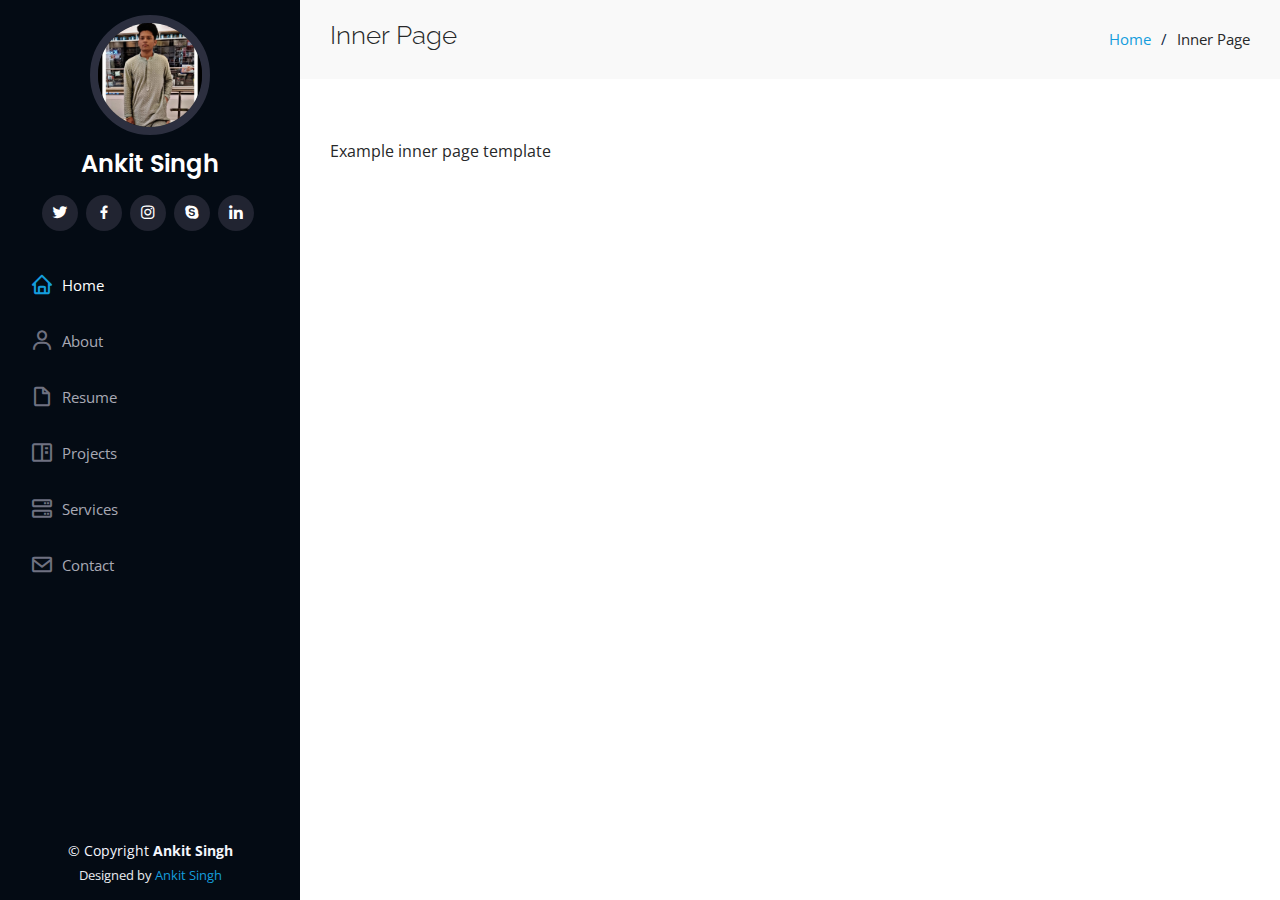
<file: inner-page.html>
<!DOCTYPE html>
<html lang="en">

<head>
  <meta charset="utf-8">
  <meta content="width=device-width, initial-scale=1.0" name="viewport">

  <title>Ankit Singh</title>
  <meta content="" name="description">
  <meta content="" name="keywords">

  <!-- Favicons -->
  <link href="assets/img/my-webs-icon.png" rel="icon">
  <link href="assets/img/my-webs-icon.png" rel="apple-touch-icon">

  <!-- Google Fonts -->
  <link href="https://fonts.googleapis.com/css?family=Open+Sans:300,300i,400,400i,600,600i,700,700i|Raleway:300,300i,400,400i,500,500i,600,600i,700,700i|Poppins:300,300i,400,400i,500,500i,600,600i,700,700i" rel="stylesheet">

  <!-- Vendor CSS Files -->
  <link href="assets/vendor/aos/aos.css" rel="stylesheet">
  <link href="assets/vendor/bootstrap/css/bootstrap.min.css" rel="stylesheet">
  <link href="assets/vendor/bootstrap-icons/bootstrap-icons.css" rel="stylesheet">
  <link href="assets/vendor/boxicons/css/boxicons.min.css" rel="stylesheet">
  <link href="assets/vendor/glightbox/css/glightbox.min.css" rel="stylesheet">
  <link href="assets/vendor/swiper/swiper-bundle.min.css" rel="stylesheet">

  <!-- Template Main CSS File -->
  <link href="assets/css/style.css" rel="stylesheet">

  
</head>

<body>

  <!-- ======= Mobile nav toggle button ======= -->
  <i class="bi bi-list mobile-nav-toggle d-xl-none"></i>

  <!-- ======= Header ======= -->
  <header id="header">
    <div class="d-flex flex-column">

      <div class="profile">
        <img src="assets/img/ankitimage.jpg" alt="" class="img-fluid rounded-circle">
        <h1 class="text-light"><a href="index.html">Ankit Singh</a></h1>
        <div class="social-links mt-3 text-center">
          <a href="http://twitter.com/AnkitSingh11733" class="twitter"><i class="bx bxl-twitter"></i></a>
          <a href="#" class="facebook"><i class="bx bxl-facebook"></i></a>
          <a href="http://instagram.com/coding_how_to" class="instagram"><i class="bx bxl-instagram"></i></a>
          <a href="https://github.com/the-ankitsingh" class="google-plus"><i class="bx bxl-skype"></i></a>
          <a href="https://www.linkedin.com/in/ankit-singh-5b9ba02ba/" class="linkedin"><i class="bx bxl-linkedin"></i></a>
        </div>
      </div>

      <nav id="navbar" class="nav-menu navbar">
        <ul>
          <li><a href="index.html" class="nav-link scrollto active"><i class="bx bx-home"></i> <span>Home</span></a></li>
          <li><a href="index.html" class="nav-link scrollto"><i class="bx bx-user"></i> <span>About</span></a></li>
          <li><a href="index.html" class="nav-link scrollto"><i class="bx bx-file-blank"></i> <span>Resume</span></a></li>
          <li><a href="index.html" class="nav-link scrollto"><i class="bx bx-book-content"></i> <span>Projects</span></a></li>
          <li><a href="index.html" class="nav-link scrollto"><i class="bx bx-server"></i> <span>Services</span></a></li>
          <li><a href="index.html" class="nav-link scrollto"><i class="bx bx-envelope"></i> <span>Contact</span></a></li>
        </ul>
      </nav><!-- .nav-menu -->
    </div>
  </header><!-- End Header -->

  <main id="main">

    <!-- ======= Breadcrumbs ======= -->
    <section class="breadcrumbs">
      <div class="container">

        <div class="d-flex justify-content-between align-items-center">
          <h2>Inner Page</h2>
          <ol>
            <li><a href="index.html">Home</a></li>
            <li>Inner Page</li>
          </ol>
        </div>

      </div>
    </section><!-- End Breadcrumbs -->

    <section class="inner-page">
      <div class="container">
        <p>
          Example inner page template
        </p>
      </div>
    </section>

  </main><!-- End #main -->

  <!-- ======= Footer ======= -->
  <footer id="footer">
    <div class="container">
      <div class="copyright">
        &copy; Copyright <strong><span>Ankit Singh</span></strong>
      </div>
      <div class="credits">
       
        Designed by <a href="https://bootstrapmade.com/">Ankit Singh</a>
      </div>
    </div>
  </footer><!-- End  Footer -->

  <a href="#" class="back-to-top d-flex align-items-center justify-content-center"><i class="bi bi-arrow-up-short"></i></a>

  <!-- Vendor JS Files -->
  <script src="assets/vendor/purecounter/purecounter_vanilla.js"></script>
  <script src="assets/vendor/aos/aos.js"></script>
  <script src="assets/vendor/bootstrap/js/bootstrap.bundle.min.js"></script>
  <script src="assets/vendor/glightbox/js/glightbox.min.js"></script>
  <script src="assets/vendor/isotope-layout/isotope.pkgd.min.js"></script>
  <script src="assets/vendor/swiper/swiper-bundle.min.js"></script>
  <script src="assets/vendor/typed.js/typed.umd.js"></script>
  <script src="assets/vendor/waypoints/noframework.waypoints.js"></script>
  <script src="assets/vendor/php-email-form/validate.js"></script>

  <!-- Template Main JS File -->
  <script src="assets/js/main.js"></script>

</body>

</html>
</file>
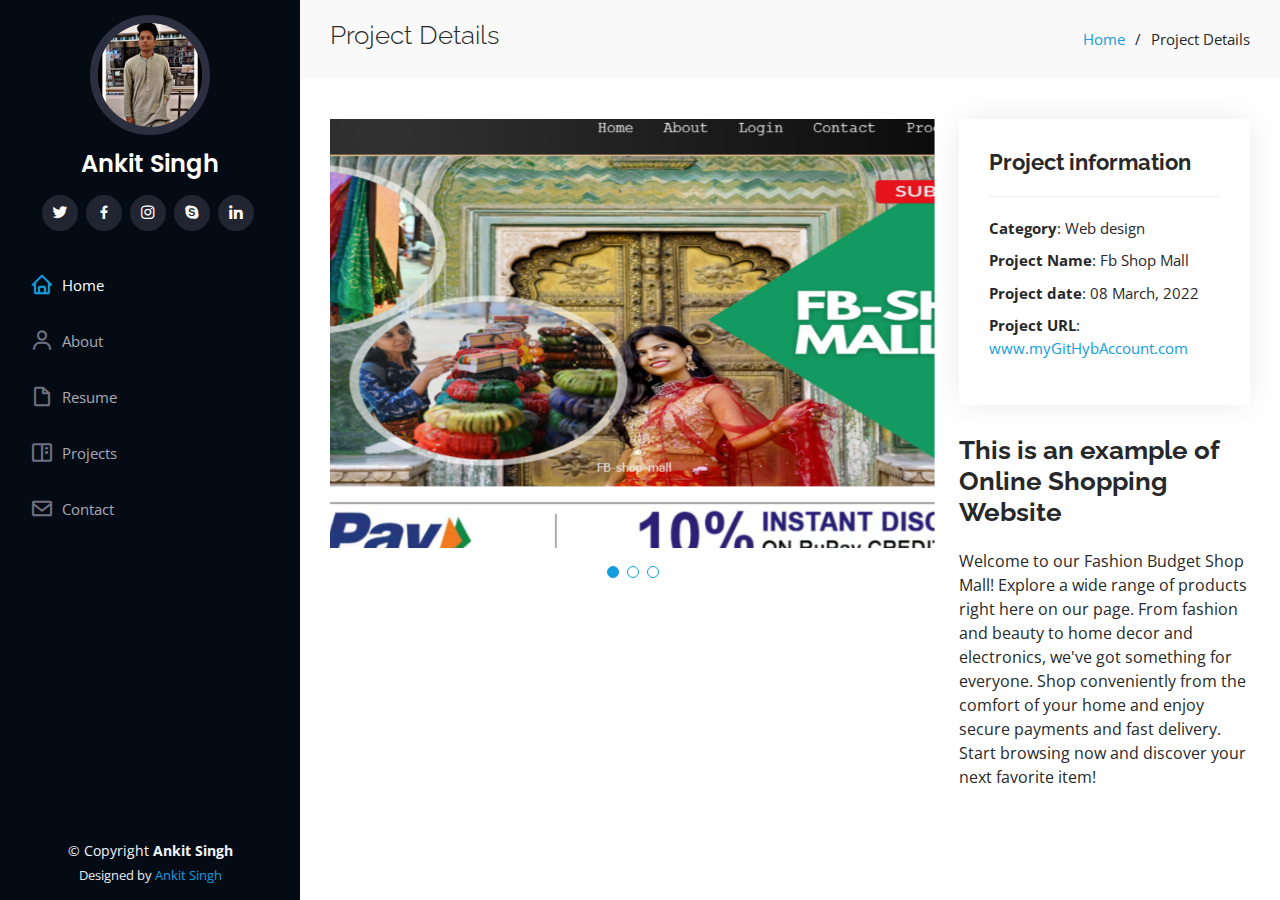
<file: portfolio-details.html>
<!DOCTYPE html>
<html lang="en">

<head>
  <meta charset="utf-8">
  <meta content="width=device-width, initial-scale=1.0" name="viewport">

  <title>Ankit Singh</title>
  <meta content="" name="description">
  <meta content="" name="keywords">

  <!-- Favicons -->
  <link href="assets/img/my-webs-icon.png" rel="icon">
  <link href="assets/img/my-webs-icon.png" rel="apple-touch-icon">

  <!-- Google Fonts -->
  <link href="https://fonts.googleapis.com/css?family=Open+Sans:300,300i,400,400i,600,600i,700,700i|Raleway:300,300i,400,400i,500,500i,600,600i,700,700i|Poppins:300,300i,400,400i,500,500i,600,600i,700,700i" rel="stylesheet">

  <!-- Vendor CSS Files -->
  <link href="assets/vendor/aos/aos.css" rel="stylesheet">
  <link href="assets/vendor/bootstrap/css/bootstrap.min.css" rel="stylesheet">
  <link href="assets/vendor/bootstrap-icons/bootstrap-icons.css" rel="stylesheet">
  <link href="assets/vendor/boxicons/css/boxicons.min.css" rel="stylesheet">
  <link href="assets/vendor/glightbox/css/glightbox.min.css" rel="stylesheet">
  <link href="assets/vendor/swiper/swiper-bundle.min.css" rel="stylesheet">

  <!-- Template Main CSS File -->
  <link href="assets/css/style.css" rel="stylesheet">

  
</head>

<body>

  <!-- ======= Mobile nav toggle button ======= -->
  <i class="bi bi-list mobile-nav-toggle d-xl-none"></i>

  <!-- ======= Header ======= -->
  <header id="header">
    <div class="d-flex flex-column">

      <div class="profile">
        <img src="assets/img/ankitimage.jpg" alt="" class="img-fluid rounded-circle">
        <h1 class="text-light"><a href="index.html">Ankit Singh</a></h1>
        <div class="social-links mt-3 text-center">
          <a href="http://twitter.com/AnkitSingh11733" class="twitter"><i class="bx bxl-twitter"></i></a>
          <a href="#" class="facebook"><i class="bx bxl-facebook"></i></a>
          <a href="http://instagram.com/coding_how_to" class="instagram"><i class="bx bxl-instagram"></i></a>
          <a href="https://github.com/the-ankitsingh" class="google-plus"><i class="bx bxl-skype"></i></a>
          <a href="https://www.linkedin.com/in/ankit-singh-5b9ba02ba/" class="linkedin"><i class="bx bxl-linkedin"></i></a>
        </div>
      </div>

      <nav id="navbar" class="nav-menu navbar">
        <ul>
          <li><a href="index.html" class="nav-link scrollto active"><i class="bx bx-home"></i> <span>Home</span></a></li>
          <li><a href="index.html" class="nav-link scrollto"><i class="bx bx-user"></i> <span>About</span></a></li>
          <li><a href="index.html" class="nav-link scrollto"><i class="bx bx-file-blank"></i> <span>Resume</span></a></li>
          <li><a href="index.html" class="nav-link scrollto"><i class="bx bx-book-content"></i> <span>Projects</span></a></li>
          <li><a href="index.html" class="nav-link scrollto"><i class="bx bx-envelope"></i> <span>Contact</span></a></li>
        </ul>
      </nav><!-- .nav-menu -->
    </div>
  </header><!-- End Header -->

  <main id="main">

    <!-- ======= Breadcrumbs ======= -->
    <section id="breadcrumbs" class="breadcrumbs">
      <div class="container">

        <div class="d-flex justify-content-between align-items-center">
          <h2>Project Details</h2>
          <ol>
            <li><a href="index.html">Home</a></li>
            <li>Project Details</li>
          </ol>
        </div>

      </div>
    </section><!-- End Breadcrumbs -->

    <!-- ======= Portfolio Details Section ======= -->
    <section id="portfolio-details" class="portfolio-details">
      <div class="container">

        <div class="row gy-4">

          <div class="col-lg-8">
            <div class="portfolio-details-slider swiper">
              <div class="swiper-wrapper align-items-center">

                <div class="swiper-slide">
                  <img src="assets/img/shopping-img.png"  alt="">
                </div>

                <div class="swiper-slide">
                  <img src="assets/img/fb-shopmall-jeans.png" alt="">
                </div>

                <div class="swiper-slide">
                  <img src="assets/img/fb-shopmall-contact.png" alt="">
                </div>

              </div>
              <div class="swiper-pagination"></div>
            </div>
          </div>

          <div class="col-lg-4">
            <div class="portfolio-info">
              <h3>Project information</h3>
              <ul>
                <li><strong>Category</strong>: Web design</li>
                <li><strong>Project Name</strong>: Fb Shop Mall</li>
                <li><strong>Project date</strong>: 08 March, 2022</li>
                <li><strong>Project URL</strong>: <a href="#">www.myGitHybAccount.com</a></li>
              </ul>
            </div>
            <div class="portfolio-description">
              <h2>This is an example of Online Shopping Website</h2>
              <p>
                Welcome to our Fashion Budget Shop Mall! Explore a wide range of products right here on our page. From fashion and beauty to home decor and electronics, we've got something for everyone. Shop conveniently from the comfort of your home and enjoy secure payments and fast delivery. Start browsing now and discover your next favorite item!
              </p>
            </div>
          </div>

        </div>

      </div>
    </section><!-- End Portfolio Details Section -->

  </main><!-- End #main -->

  <!-- ======= Footer ======= -->
  <footer id="footer">
    <div class="container">
      <div class="copyright">
        &copy; Copyright <strong><span>Ankit Singh</span></strong>
      </div>
      <div class="credits">
        
        Designed by <a href="#">Ankit Singh</a>
      </div>
    </div>
  </footer><!-- End  Footer -->

  <a href="#" class="back-to-top d-flex align-items-center justify-content-center"><i class="bi bi-arrow-up-short"></i></a>

  <!-- Vendor JS Files -->
  <script src="assets/vendor/purecounter/purecounter_vanilla.js"></script>
  <script src="assets/vendor/aos/aos.js"></script>
  <script src="assets/vendor/bootstrap/js/bootstrap.bundle.min.js"></script>
  <script src="assets/vendor/glightbox/js/glightbox.min.js"></script>
  <script src="assets/vendor/isotope-layout/isotope.pkgd.min.js"></script>
  <script src="assets/vendor/swiper/swiper-bundle.min.js"></script>
  <script src="assets/vendor/typed.js/typed.umd.js"></script>
  <script src="assets/vendor/waypoints/noframework.waypoints.js"></script>
  <script src="assets/vendor/php-email-form/validate.js"></script>

  <!-- Template Main JS File -->
  <script src="assets/js/main.js"></script>

</body>

</html>
</file>
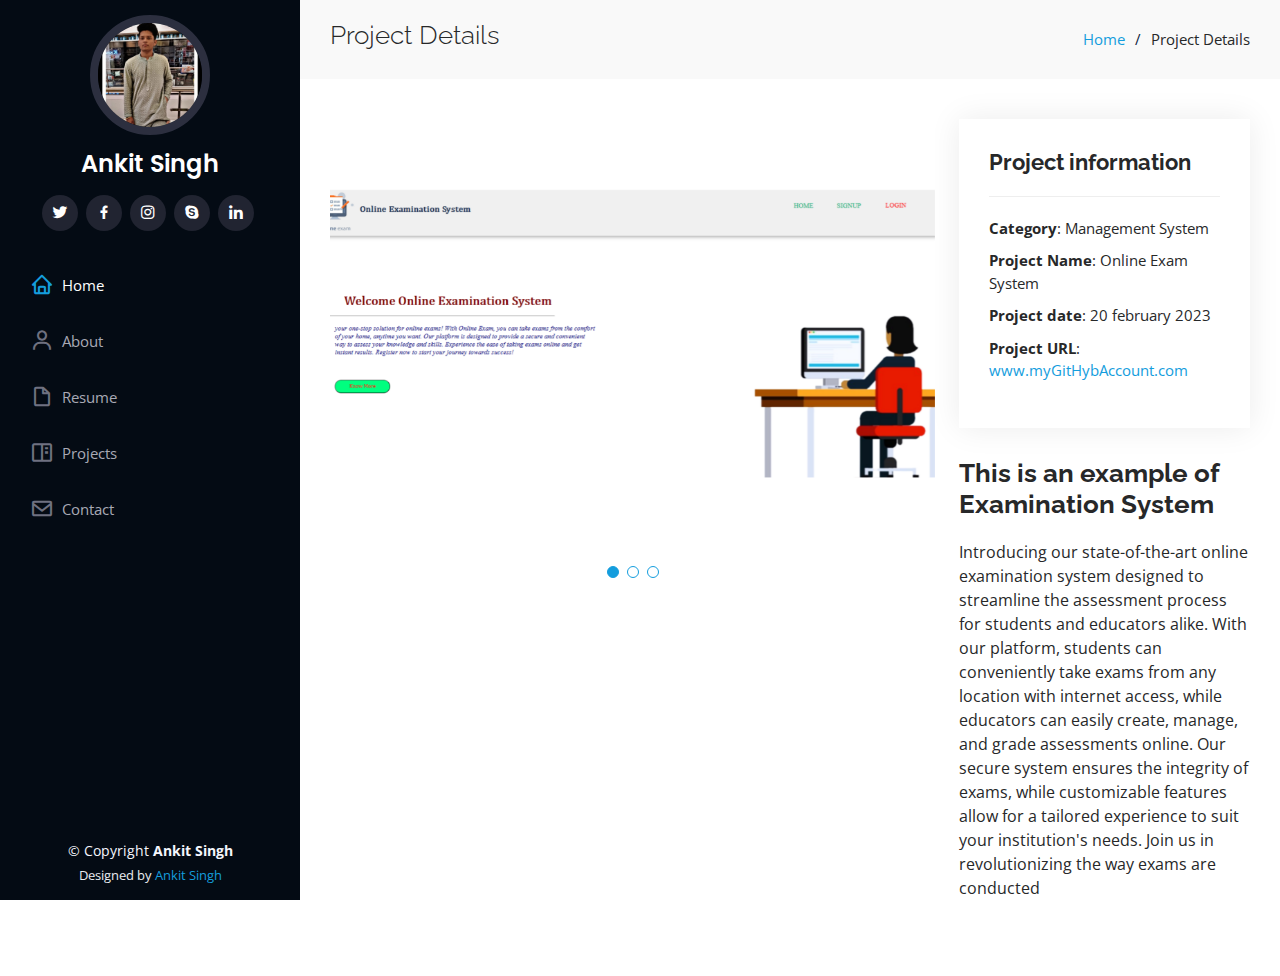
<file: project1.html.html>
<!DOCTYPE html>
<html lang="en">

<head>
  <meta charset="utf-8">
  <meta content="width=device-width, initial-scale=1.0" name="viewport">

  <title>Ankit Singh</title>
  <meta content="" name="description">
  <meta content="" name="keywords">

  <!-- Favicons -->
  <link href="assets/img/my-webs-icon.png" rel="icon">
  <link href="assets/img/my-webs-icon.png" rel="apple-touch-icon">

  <!-- Google Fonts -->
  <link href="https://fonts.googleapis.com/css?family=Open+Sans:300,300i,400,400i,600,600i,700,700i|Raleway:300,300i,400,400i,500,500i,600,600i,700,700i|Poppins:300,300i,400,400i,500,500i,600,600i,700,700i" rel="stylesheet">

  <!-- Vendor CSS Files -->
  <link href="assets/vendor/aos/aos.css" rel="stylesheet">
  <link href="assets/vendor/bootstrap/css/bootstrap.min.css" rel="stylesheet">
  <link href="assets/vendor/bootstrap-icons/bootstrap-icons.css" rel="stylesheet">
  <link href="assets/vendor/boxicons/css/boxicons.min.css" rel="stylesheet">
  <link href="assets/vendor/glightbox/css/glightbox.min.css" rel="stylesheet">
  <link href="assets/vendor/swiper/swiper-bundle.min.css" rel="stylesheet">

  <!-- Template Main CSS File -->
  <link href="assets/css/style.css" rel="stylesheet">

  
</head>

<body>

  <!-- ======= Mobile nav toggle button ======= -->
  <i class="bi bi-list mobile-nav-toggle d-xl-none"></i>

  <!-- ======= Header ======= -->
  <header id="header">
    <div class="d-flex flex-column">

      <div class="profile">
        <img src="assets/img/ankitimage.jpg" alt="" class="img-fluid rounded-circle">
        <h1 class="text-light"><a href="index.html">Ankit Singh</a></h1>
        <div class="social-links mt-3 text-center">
          <a href="http://twitter.com/AnkitSingh11733" class="twitter"><i class="bx bxl-twitter"></i></a>
          <a href="#" class="facebook"><i class="bx bxl-facebook"></i></a>
          <a href="http://instagram.com/coding_how_to" class="instagram"><i class="bx bxl-instagram"></i></a>
          <a href="https://github.com/the-ankitsingh" class="google-plus"><i class="bx bxl-skype"></i></a>
          <a href="https://www.linkedin.com/in/ankit-singh-5b9ba02ba/" class="linkedin"><i class="bx bxl-linkedin"></i></a>
        </div>
      </div>

      <nav id="navbar" class="nav-menu navbar">
        <ul>
          <li><a href="index.html" class="nav-link scrollto active"><i class="bx bx-home"></i> <span>Home</span></a></li>
          <li><a href="index.html" class="nav-link scrollto"><i class="bx bx-user"></i> <span>About</span></a></li>
          <li><a href="index.html" class="nav-link scrollto"><i class="bx bx-file-blank"></i> <span>Resume</span></a></li>
          <li><a href="index.html" class="nav-link scrollto"><i class="bx bx-book-content"></i> <span>Projects</span></a></li>
          <li><a href="index.html" class="nav-link scrollto"><i class="bx bx-envelope"></i> <span>Contact</span></a></li>
        </ul>
      </nav><!-- .nav-menu -->
    </div>
  </header><!-- End Header -->

  <main id="main">

    <!-- ======= Breadcrumbs ======= -->
    <section id="breadcrumbs" class="breadcrumbs">
      <div class="container">

        <div class="d-flex justify-content-between align-items-center">
          <h2>Project Details</h2>
          <ol>
            <li><a href="index.html">Home</a></li>
            <li>Project Details</li>
          </ol>
        </div>

      </div>
    </section><!-- End Breadcrumbs -->

    <!-- ======= Portfolio Details Section ======= -->
    <section id="portfolio-details" class="portfolio-details">
      <div class="container">

        <div class="row gy-4">

          <div class="col-lg-8">
            <div class="portfolio-details-slider swiper">
              <div class="swiper-wrapper align-items-center">

                <div class="swiper-slide">
                  <img src="assets/img/onlinexam-img.png"  alt="">
                </div>

                <div class="swiper-slide">
                  <img src="assets/img/online-examsystemi.png" alt="">
                </div>

                <div class="swiper-slide">
                  <img src="assets/img/online-examsystemic.png" alt="">
                </div>

              </div>
              <div class="swiper-pagination"></div>
            </div>
          </div>

          <div class="col-lg-4">
            <div class="portfolio-info">
              <h3>Project information</h3>
              <ul>
                <li><strong>Category</strong>: Management System</li>
                <li><strong>Project Name</strong>: Online Exam System</li>
                <li><strong>Project date</strong>: 20 february 2023</li>
                <li><strong>Project URL</strong>: <a href="#">www.myGitHybAccount.com</a></li>
              </ul>
            </div>
            <div class="portfolio-description">
              <h2>This is an example of Examination System</h2>
              <p>
                Introducing our state-of-the-art online examination system designed to streamline the assessment process for students and educators alike. With our platform, students can conveniently take exams from any location with internet access, while educators can easily create, manage, and grade assessments online. Our secure system ensures the integrity of exams, while customizable features allow for a tailored experience to suit your institution's needs. Join us in revolutionizing the way exams are conducted
              </p>
            </div>
          </div>

        </div>

      </div>
    </section><!-- End Portfolio Details Section -->

  </main><!-- End #main -->

  <!-- ======= Footer ======= -->
  <footer id="footer">
    <div class="container">
      <div class="copyright">
        &copy; Copyright <strong><span>Ankit Singh</span></strong>
      </div>
      <div class="credits">
        
        Designed by <a href="#">Ankit Singh</a>
      </div>
    </div>
  </footer><!-- End  Footer -->

  <a href="#" class="back-to-top d-flex align-items-center justify-content-center"><i class="bi bi-arrow-up-short"></i></a>

  <!-- Vendor JS Files -->
  <script src="assets/vendor/purecounter/purecounter_vanilla.js"></script>
  <script src="assets/vendor/aos/aos.js"></script>
  <script src="assets/vendor/bootstrap/js/bootstrap.bundle.min.js"></script>
  <script src="assets/vendor/glightbox/js/glightbox.min.js"></script>
  <script src="assets/vendor/isotope-layout/isotope.pkgd.min.js"></script>
  <script src="assets/vendor/swiper/swiper-bundle.min.js"></script>
  <script src="assets/vendor/typed.js/typed.umd.js"></script>
  <script src="assets/vendor/waypoints/noframework.waypoints.js"></script>
  <script src="assets/vendor/php-email-form/validate.js"></script>

  <!-- Template Main JS File -->
  <script src="assets/js/main.js"></script>

</body>

</html>
</file>
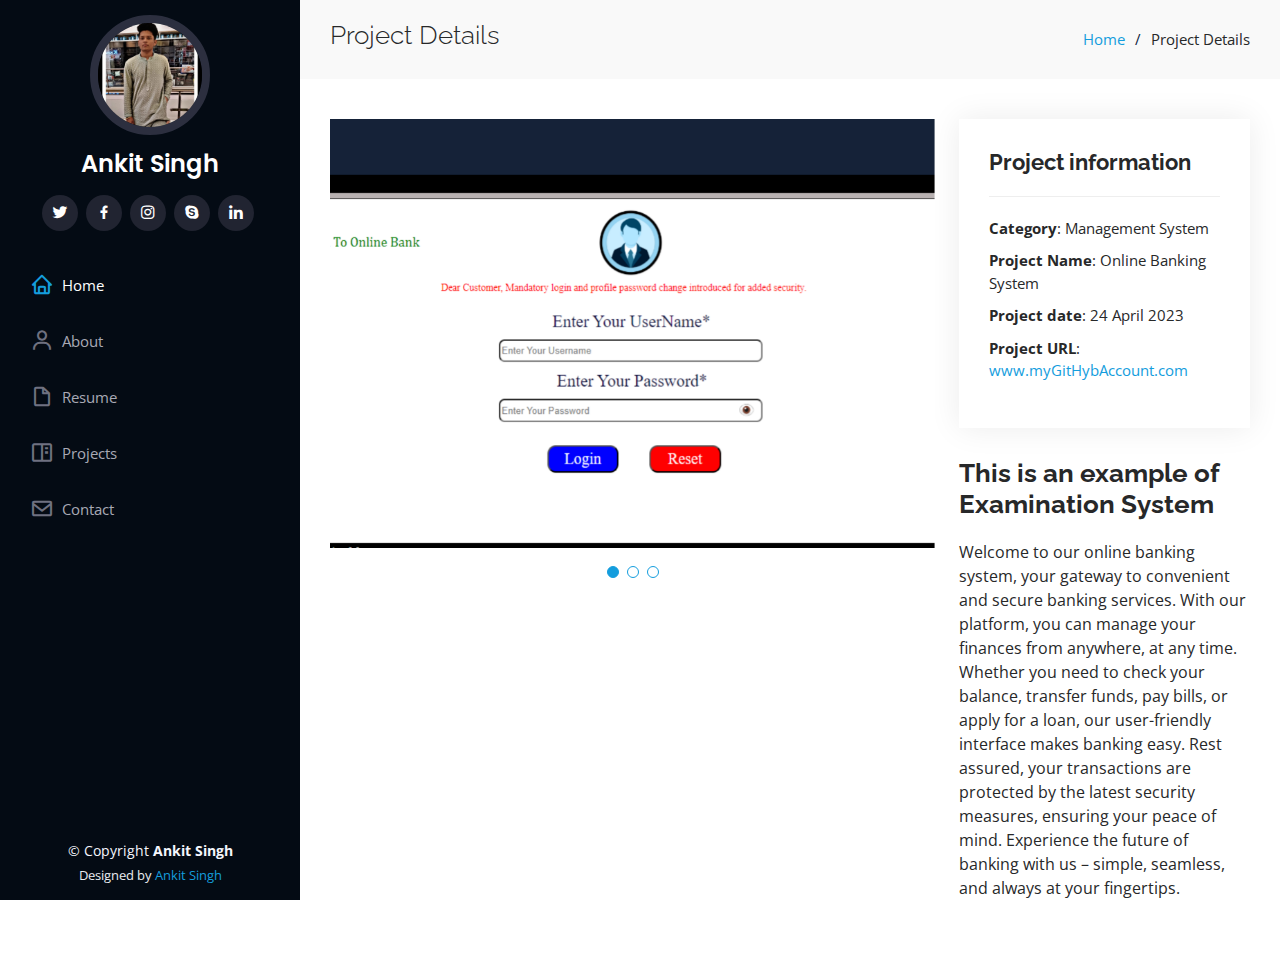
<file: project2.html.html>
<!DOCTYPE html>
<html lang="en">

<head>
  <meta charset="utf-8">
  <meta content="width=device-width, initial-scale=1.0" name="viewport">

  <title>Ankit Singh</title>
  <meta content="" name="description">
  <meta content="" name="keywords">

  <!-- Favicons -->
  <link href="assets/img/my-webs-icon.png" rel="icon">
  <link href="assets/img/my-webs-icon.png" rel="apple-touch-icon">

  <!-- Google Fonts -->
  <link href="https://fonts.googleapis.com/css?family=Open+Sans:300,300i,400,400i,600,600i,700,700i|Raleway:300,300i,400,400i,500,500i,600,600i,700,700i|Poppins:300,300i,400,400i,500,500i,600,600i,700,700i" rel="stylesheet">

  <!-- Vendor CSS Files -->
  <link href="assets/vendor/aos/aos.css" rel="stylesheet">
  <link href="assets/vendor/bootstrap/css/bootstrap.min.css" rel="stylesheet">
  <link href="assets/vendor/bootstrap-icons/bootstrap-icons.css" rel="stylesheet">
  <link href="assets/vendor/boxicons/css/boxicons.min.css" rel="stylesheet">
  <link href="assets/vendor/glightbox/css/glightbox.min.css" rel="stylesheet">
  <link href="assets/vendor/swiper/swiper-bundle.min.css" rel="stylesheet">

  <!-- Template Main CSS File -->
  <link href="assets/css/style.css" rel="stylesheet">

  
</head>

<body>

  <!-- ======= Mobile nav toggle button ======= -->
  <i class="bi bi-list mobile-nav-toggle d-xl-none"></i>

  <!-- ======= Header ======= -->
  <header id="header">
    <div class="d-flex flex-column">

      <div class="profile">
        <img src="assets/img/ankitimage.jpg" alt="" class="img-fluid rounded-circle">
        <h1 class="text-light"><a href="index.html">Ankit Singh</a></h1>
        <div class="social-links mt-3 text-center">
          <a href="http://twitter.com/AnkitSingh11733" class="twitter"><i class="bx bxl-twitter"></i></a>
          <a href="#" class="facebook"><i class="bx bxl-facebook"></i></a>
          <a href="http://instagram.com/coding_how_to" class="instagram"><i class="bx bxl-instagram"></i></a>
          <a href="https://github.com/the-ankitsingh" class="google-plus"><i class="bx bxl-skype"></i></a>
          <a href="https://www.linkedin.com/in/ankit-singh-5b9ba02ba" class="linkedin"><i class="bx bxl-linkedin"></i></a>
        </div>
      </div>

      <nav id="navbar" class="nav-menu navbar">
        <ul>
          <li><a href="index.html" class="nav-link scrollto active"><i class="bx bx-home"></i> <span>Home</span></a></li>
          <li><a href="index.html" class="nav-link scrollto"><i class="bx bx-user"></i> <span>About</span></a></li>
          <li><a href="index.html" class="nav-link scrollto"><i class="bx bx-file-blank"></i> <span>Resume</span></a></li>
          <li><a href="index.html" class="nav-link scrollto"><i class="bx bx-book-content"></i> <span>Projects</span></a></li>
          <li><a href="index.html" class="nav-link scrollto"><i class="bx bx-envelope"></i> <span>Contact</span></a></li>
        </ul>
      </nav><!-- .nav-menu -->
    </div>
  </header><!-- End Header -->

  <main id="main">

    <!-- ======= Breadcrumbs ======= -->
    <section id="breadcrumbs" class="breadcrumbs">
      <div class="container">

        <div class="d-flex justify-content-between align-items-center">
          <h2>Project Details</h2>
          <ol>
            <li><a href="index.html">Home</a></li>
            <li>Project Details</li>
          </ol>
        </div>

      </div>
    </section><!-- End Breadcrumbs -->

    <!-- ======= Portfolio Details Section ======= -->
    <section id="portfolio-details" class="portfolio-details">
      <div class="container">

        <div class="row gy-4">

          <div class="col-lg-8">
            <div class="portfolio-details-slider swiper">
              <div class="swiper-wrapper align-items-center">

                <div class="swiper-slide">
                  <img src="assets/img/onlinebank-img.png"  alt="">
                </div>

                <div class="swiper-slide">
                  <img src="assets/img/ic-online.png" alt="">
                </div>

                <div class="swiper-slide">
                  <img src="assets/img/ic-onlinebank.png" alt="">
                </div>

              </div>
              <div class="swiper-pagination"></div>
            </div>
          </div>

          <div class="col-lg-4">
            <div class="portfolio-info">
              <h3>Project information</h3>
              <ul>
                <li><strong>Category</strong>: Management System</li>
                <li><strong>Project Name</strong>: Online Banking System</li>
                <li><strong>Project date</strong>: 24 April 2023</li>
                <li><strong>Project URL</strong>: <a href="#">www.myGitHybAccount.com</a></li>
              </ul>
            </div>
            <div class="portfolio-description">
              <h2>This is an example of Examination System</h2>
              <p>
                Welcome to our online banking system, your gateway to convenient and secure banking services. With our platform, you can manage your finances from anywhere, at any time. Whether you need to check your balance, transfer funds, pay bills, or apply for a loan, our user-friendly interface makes banking easy. Rest assured, your transactions are protected by the latest security measures, ensuring your peace of mind. Experience the future of banking with us – simple, seamless, and always at your fingertips.
              </p>
            </div>
          </div>

        </div>

      </div>
    </section><!-- End Portfolio Details Section -->

  </main><!-- End #main -->

  <!-- ======= Footer ======= -->
  <footer id="footer">
    <div class="container">
      <div class="copyright">
        &copy; Copyright <strong><span>Ankit Singh</span></strong>
      </div>
      <div class="credits">
       
        Designed by <a href="#">Ankit Singh</a>
      </div>
    </div>
  </footer><!-- End  Footer -->

  <a href="#" class="back-to-top d-flex align-items-center justify-content-center"><i class="bi bi-arrow-up-short"></i></a>

  <!-- Vendor JS Files -->
  <script src="assets/vendor/purecounter/purecounter_vanilla.js"></script>
  <script src="assets/vendor/aos/aos.js"></script>
  <script src="assets/vendor/bootstrap/js/bootstrap.bundle.min.js"></script>
  <script src="assets/vendor/glightbox/js/glightbox.min.js"></script>
  <script src="assets/vendor/isotope-layout/isotope.pkgd.min.js"></script>
  <script src="assets/vendor/swiper/swiper-bundle.min.js"></script>
  <script src="assets/vendor/typed.js/typed.umd.js"></script>
  <script src="assets/vendor/waypoints/noframework.waypoints.js"></script>
  <script src="assets/vendor/php-email-form/validate.js"></script>

  <!-- Template Main JS File -->
  <script src="assets/js/main.js"></script>

</body>

</html>
</file>
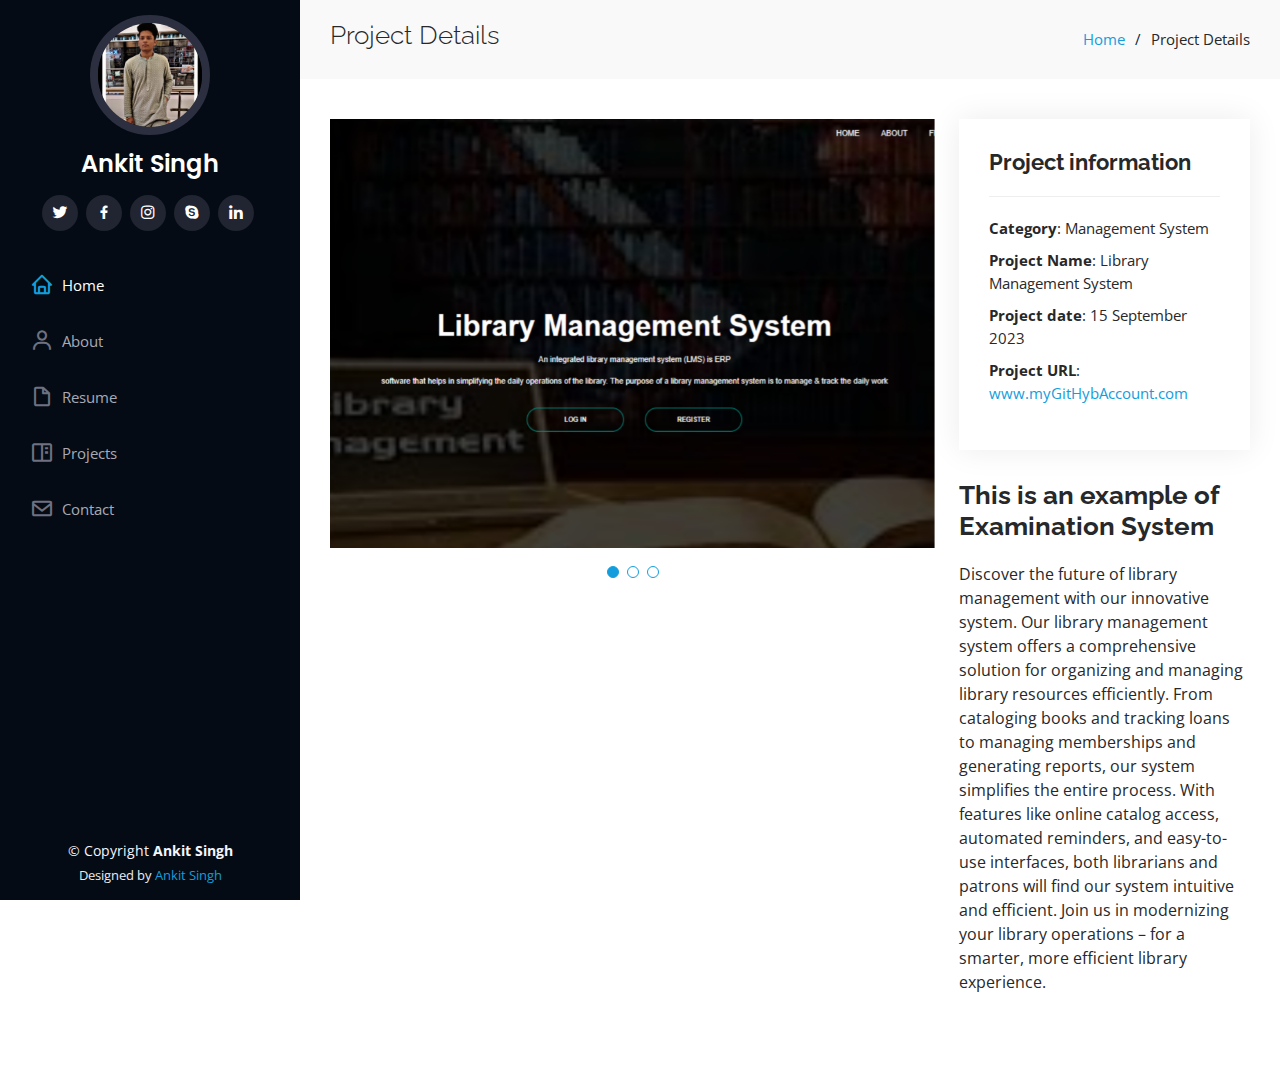
<file: project3.html>
<!DOCTYPE html>
<html lang="en">

<head>
  <meta charset="utf-8">
  <meta content="width=device-width, initial-scale=1.0" name="viewport">

  <title>Ankit Singh</title>
  <meta content="" name="description">
  <meta content="" name="keywords">

  <!-- Favicons -->
  <link href="assets/img/my-webs-icon.png" rel="icon">
  <link href="assets/img/my-webs-icon.png" rel="apple-touch-icon">

  <!-- Google Fonts -->
  <link href="https://fonts.googleapis.com/css?family=Open+Sans:300,300i,400,400i,600,600i,700,700i|Raleway:300,300i,400,400i,500,500i,600,600i,700,700i|Poppins:300,300i,400,400i,500,500i,600,600i,700,700i" rel="stylesheet">

  <!-- Vendor CSS Files -->
  <link href="assets/vendor/aos/aos.css" rel="stylesheet">
  <link href="assets/vendor/bootstrap/css/bootstrap.min.css" rel="stylesheet">
  <link href="assets/vendor/bootstrap-icons/bootstrap-icons.css" rel="stylesheet">
  <link href="assets/vendor/boxicons/css/boxicons.min.css" rel="stylesheet">
  <link href="assets/vendor/glightbox/css/glightbox.min.css" rel="stylesheet">
  <link href="assets/vendor/swiper/swiper-bundle.min.css" rel="stylesheet">

  <!-- Template Main CSS File -->
  <link href="assets/css/style.css" rel="stylesheet">

  </head>

<body>

  <!-- ======= Mobile nav toggle button ======= -->
  <i class="bi bi-list mobile-nav-toggle d-xl-none"></i>

  <!-- ======= Header ======= -->
  <header id="header">
    <div class="d-flex flex-column">

      <div class="profile">
        <img src="assets/img/ankitimage.jpg" alt="" class="img-fluid rounded-circle">
        <h1 class="text-light"><a href="index.html">Ankit Singh</a></h1>
        <div class="social-links mt-3 text-center">
          <a href="http://twitter.com/AnkitSingh11733" class="twitter"><i class="bx bxl-twitter"></i></a>
          <a href="#" class="facebook"><i class="bx bxl-facebook"></i></a>
          <a href="http://instagram.com/coding_how_to" class="instagram"><i class="bx bxl-instagram"></i></a>
          <a href="https://github.com/the-ankitsingh" class="google-plus"><i class="bx bxl-skype"></i></a>
          <a href="https://www.linkedin.com/in/ankit-singh-5b9ba02ba/" class="linkedin"><i class="bx bxl-linkedin"></i></a>
        </div>
      </div>

      <nav id="navbar" class="nav-menu navbar">
        <ul>
          <li><a href="index.html" class="nav-link scrollto active"><i class="bx bx-home"></i> <span>Home</span></a></li>
          <li><a href="index.html" class="nav-link scrollto"><i class="bx bx-user"></i> <span>About</span></a></li>
          <li><a href="index.html" class="nav-link scrollto"><i class="bx bx-file-blank"></i> <span>Resume</span></a></li>
          <li><a href="index.html" class="nav-link scrollto"><i class="bx bx-book-content"></i> <span>Projects</span></a></li>
          <li><a href="index.html" class="nav-link scrollto"><i class="bx bx-envelope"></i> <span>Contact</span></a></li>
        </ul>
      </nav><!-- .nav-menu -->
    </div>
  </header><!-- End Header -->

  <main id="main">

    <!-- ======= Breadcrumbs ======= -->
    <section id="breadcrumbs" class="breadcrumbs">
      <div class="container">

        <div class="d-flex justify-content-between align-items-center">
          <h2>Project Details</h2>
          <ol>
            <li><a href="index.html">Home</a></li>
            <li>Project Details</li>
          </ol>
        </div>

      </div>
    </section><!-- End Breadcrumbs -->

    <!-- ======= Portfolio Details Section ======= -->
    <section id="portfolio-details" class="portfolio-details">
      <div class="container">

        <div class="row gy-4">

          <div class="col-lg-8">
            <div class="portfolio-details-slider swiper">
              <div class="swiper-wrapper align-items-center">

                <div class="swiper-slide">
                  <img src="assets/img/library-img.png"  alt="">
                </div>

                <div class="swiper-slide">
                  <img src="assets/img/library-ici.png" alt="">
                </div>

                <div class="swiper-slide">
                  <img src="assets/img/library-icm.png" alt="">
                </div>

              </div>
              <div class="swiper-pagination"></div>
            </div>
          </div>

          <div class="col-lg-4">
            <div class="portfolio-info">
              <h3>Project information</h3>
              <ul>
                <li><strong>Category</strong>: Management System</li>
                <li><strong>Project Name</strong>: Library Management System</li>
                <li><strong>Project date</strong>: 15 September 2023</li>
                <li><strong>Project URL</strong>: <a href="#">www.myGitHybAccount.com</a></li>
              </ul>
            </div>
            <div class="portfolio-description">
              <h2>This is an example of Examination System</h2>
              <p>
                Discover the future of library management with our innovative system. Our library management system offers a comprehensive solution for organizing and managing library resources efficiently. From cataloging books and tracking loans to managing memberships and generating reports, our system simplifies the entire process. With features like online catalog access, automated reminders, and easy-to-use interfaces, both librarians and patrons will find our system intuitive and efficient. Join us in modernizing your library operations – for a smarter, more efficient library experience.
              </p>
            </div>
          </div>

        </div>

      </div>
    </section><!-- End Portfolio Details Section -->

  </main><!-- End #main -->

  <!-- ======= Footer ======= -->
  <footer id="footer">
    <div class="container">
      <div class="copyright">
        &copy; Copyright <strong><span>Ankit Singh</span></strong>
      </div>
      <div class="credits">
       
        Designed by <a href="#">Ankit Singh</a>
      </div>
    </div>
  </footer><!-- End  Footer -->

  <a href="#" class="back-to-top d-flex align-items-center justify-content-center"><i class="bi bi-arrow-up-short"></i></a>

  <!-- Vendor JS Files -->
  <script src="assets/vendor/purecounter/purecounter_vanilla.js"></script>
  <script src="assets/vendor/aos/aos.js"></script>
  <script src="assets/vendor/bootstrap/js/bootstrap.bundle.min.js"></script>
  <script src="assets/vendor/glightbox/js/glightbox.min.js"></script>
  <script src="assets/vendor/isotope-layout/isotope.pkgd.min.js"></script>
  <script src="assets/vendor/swiper/swiper-bundle.min.js"></script>
  <script src="assets/vendor/typed.js/typed.umd.js"></script>
  <script src="assets/vendor/waypoints/noframework.waypoints.js"></script>
  <script src="assets/vendor/php-email-form/validate.js"></script>

  <!-- Template Main JS File -->
  <script src="assets/js/main.js"></script>

</body>

</html>
</file>
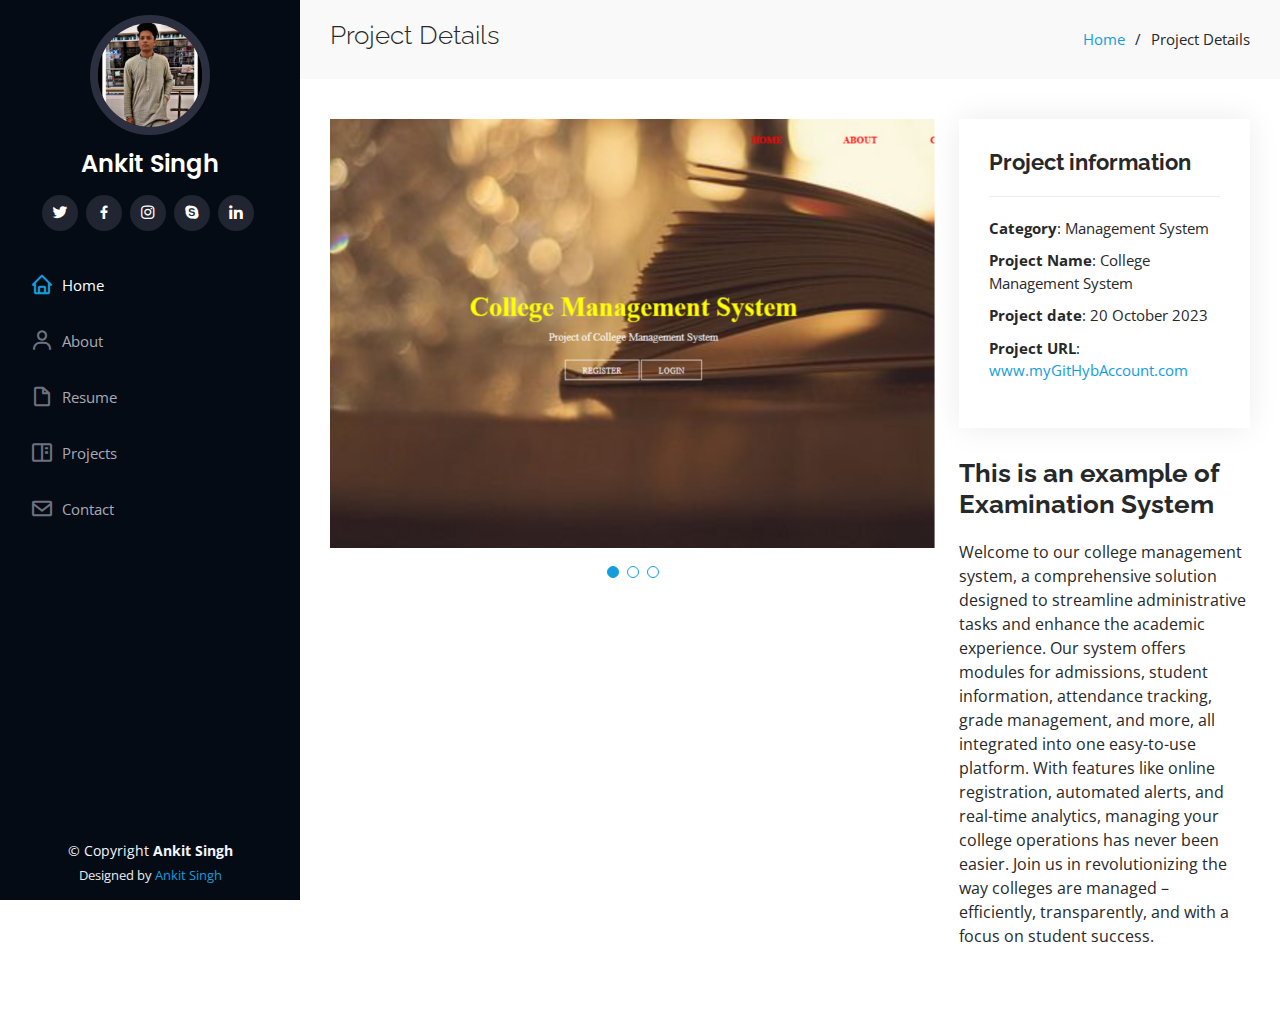
<file: project4.html>
<!DOCTYPE html>
<html lang="en">

<head>
  <meta charset="utf-8">
  <meta content="width=device-width, initial-scale=1.0" name="viewport">

  <title>Ankit Singh</title>
  <meta content="" name="description">
  <meta content="" name="keywords">

  <!-- Favicons -->
  <link href="assets/img/my-webs-icon.png" rel="icon">
  <link href="assets/img/my-webs-icon.png" rel="apple-touch-icon">

  <!-- Google Fonts -->
  <link href="https://fonts.googleapis.com/css?family=Open+Sans:300,300i,400,400i,600,600i,700,700i|Raleway:300,300i,400,400i,500,500i,600,600i,700,700i|Poppins:300,300i,400,400i,500,500i,600,600i,700,700i" rel="stylesheet">

  <!-- Vendor CSS Files -->
  <link href="assets/vendor/aos/aos.css" rel="stylesheet">
  <link href="assets/vendor/bootstrap/css/bootstrap.min.css" rel="stylesheet">
  <link href="assets/vendor/bootstrap-icons/bootstrap-icons.css" rel="stylesheet">
  <link href="assets/vendor/boxicons/css/boxicons.min.css" rel="stylesheet">
  <link href="assets/vendor/glightbox/css/glightbox.min.css" rel="stylesheet">
  <link href="assets/vendor/swiper/swiper-bundle.min.css" rel="stylesheet">

  <!-- Template Main CSS File -->
  <link href="assets/css/style.css" rel="stylesheet">

  
</head>

<body>

  <!-- ======= Mobile nav toggle button ======= -->
  <i class="bi bi-list mobile-nav-toggle d-xl-none"></i>

  <!-- ======= Header ======= -->
  <header id="header">
    <div class="d-flex flex-column">

      <div class="profile">
        <img src="assets/img/ankitimage.jpg" alt="" class="img-fluid rounded-circle">
        <h1 class="text-light"><a href="index.html">Ankit Singh</a></h1>
        <div class="social-links mt-3 text-center">
          <a href="#" class="twitter"><i class="bx bxl-twitter"></i></a>
          <a href="#" class="facebook"><i class="bx bxl-facebook"></i></a>
          <a href="#" class="instagram"><i class="bx bxl-instagram"></i></a>
          <a href="#" class="google-plus"><i class="bx bxl-skype"></i></a>
          <a href="#" class="linkedin"><i class="bx bxl-linkedin"></i></a>
        </div>
      </div>

      <nav id="navbar" class="nav-menu navbar">
        <ul>
          <li><a href="index.html" class="nav-link scrollto active"><i class="bx bx-home"></i> <span>Home</span></a></li>
          <li><a href="index.html" class="nav-link scrollto"><i class="bx bx-user"></i> <span>About</span></a></li>
          <li><a href="index.html" class="nav-link scrollto"><i class="bx bx-file-blank"></i> <span>Resume</span></a></li>
          <li><a href="index.html" class="nav-link scrollto"><i class="bx bx-book-content"></i> <span>Projects</span></a></li>
          <li><a href="index.html" class="nav-link scrollto"><i class="bx bx-envelope"></i> <span>Contact</span></a></li>
        </ul>
      </nav><!-- .nav-menu -->
    </div>
  </header><!-- End Header -->

  <main id="main">

    <!-- ======= Breadcrumbs ======= -->
    <section id="breadcrumbs" class="breadcrumbs">
      <div class="container">

        <div class="d-flex justify-content-between align-items-center">
          <h2>Project Details</h2>
          <ol>
            <li><a href="index.html">Home</a></li>
            <li>Project Details</li>
          </ol>
        </div>

      </div>
    </section><!-- End Breadcrumbs -->

    <!-- ======= Portfolio Details Section ======= -->
    <section id="portfolio-details" class="portfolio-details">
      <div class="container">

        <div class="row gy-4">

          <div class="col-lg-8">
            <div class="portfolio-details-slider swiper">
              <div class="swiper-wrapper align-items-center">

                <div class="swiper-slide">
                  <img src="assets/img/college-img.png"  alt="">
                </div>

                <div class="swiper-slide">
                  <img src="assets/img/college_ic.png" alt="">
                </div>

                <div class="swiper-slide">
                  <img src="assets/img/college_ic2.png" alt="">
                </div>

              </div>
              <div class="swiper-pagination"></div>
            </div>
          </div>

          <div class="col-lg-4">
            <div class="portfolio-info">
              <h3>Project information</h3>
              <ul>
                <li><strong>Category</strong>: Management System</li>
                <li><strong>Project Name</strong>: College Management System</li>
                <li><strong>Project date</strong>: 20 October 2023</li>
                <li><strong>Project URL</strong>: <a href="#">www.myGitHybAccount.com</a></li>
              </ul>
            </div>
            <div class="portfolio-description">
              <h2>This is an example of Examination System</h2>
              <p>
                Welcome to our college management system, a comprehensive solution designed to streamline administrative tasks and enhance the academic experience. Our system offers modules for admissions, student information, attendance tracking, grade management, and more, all integrated into one easy-to-use platform. With features like online registration, automated alerts, and real-time analytics, managing your college operations has never been easier. Join us in revolutionizing the way colleges are managed – efficiently, transparently, and with a focus on student success.
              </p>
            </div>
          </div>

        </div>

      </div>
    </section><!-- End Portfolio Details Section -->

  </main><!-- End #main -->

  <!-- ======= Footer ======= -->
  <footer id="footer">
    <div class="container">
      <div class="copyright">
        &copy; Copyright <strong><span>Ankit Singh</span></strong>
      </div>
      <div class="credits">
        
        Designed by <a href="#">Ankit Singh</a>
      </div>
    </div>
  </footer><!-- End  Footer -->

  <a href="#" class="back-to-top d-flex align-items-center justify-content-center"><i class="bi bi-arrow-up-short"></i></a>

  <!-- Vendor JS Files -->
  <script src="assets/vendor/purecounter/purecounter_vanilla.js"></script>
  <script src="assets/vendor/aos/aos.js"></script>
  <script src="assets/vendor/bootstrap/js/bootstrap.bundle.min.js"></script>
  <script src="assets/vendor/glightbox/js/glightbox.min.js"></script>
  <script src="assets/vendor/isotope-layout/isotope.pkgd.min.js"></script>
  <script src="assets/vendor/swiper/swiper-bundle.min.js"></script>
  <script src="assets/vendor/typed.js/typed.umd.js"></script>
  <script src="assets/vendor/waypoints/noframework.waypoints.js"></script>
  <script src="assets/vendor/php-email-form/validate.js"></script>

  <!-- Template Main JS File -->
  <script src="assets/js/main.js"></script>

</body>

</html>
</file>
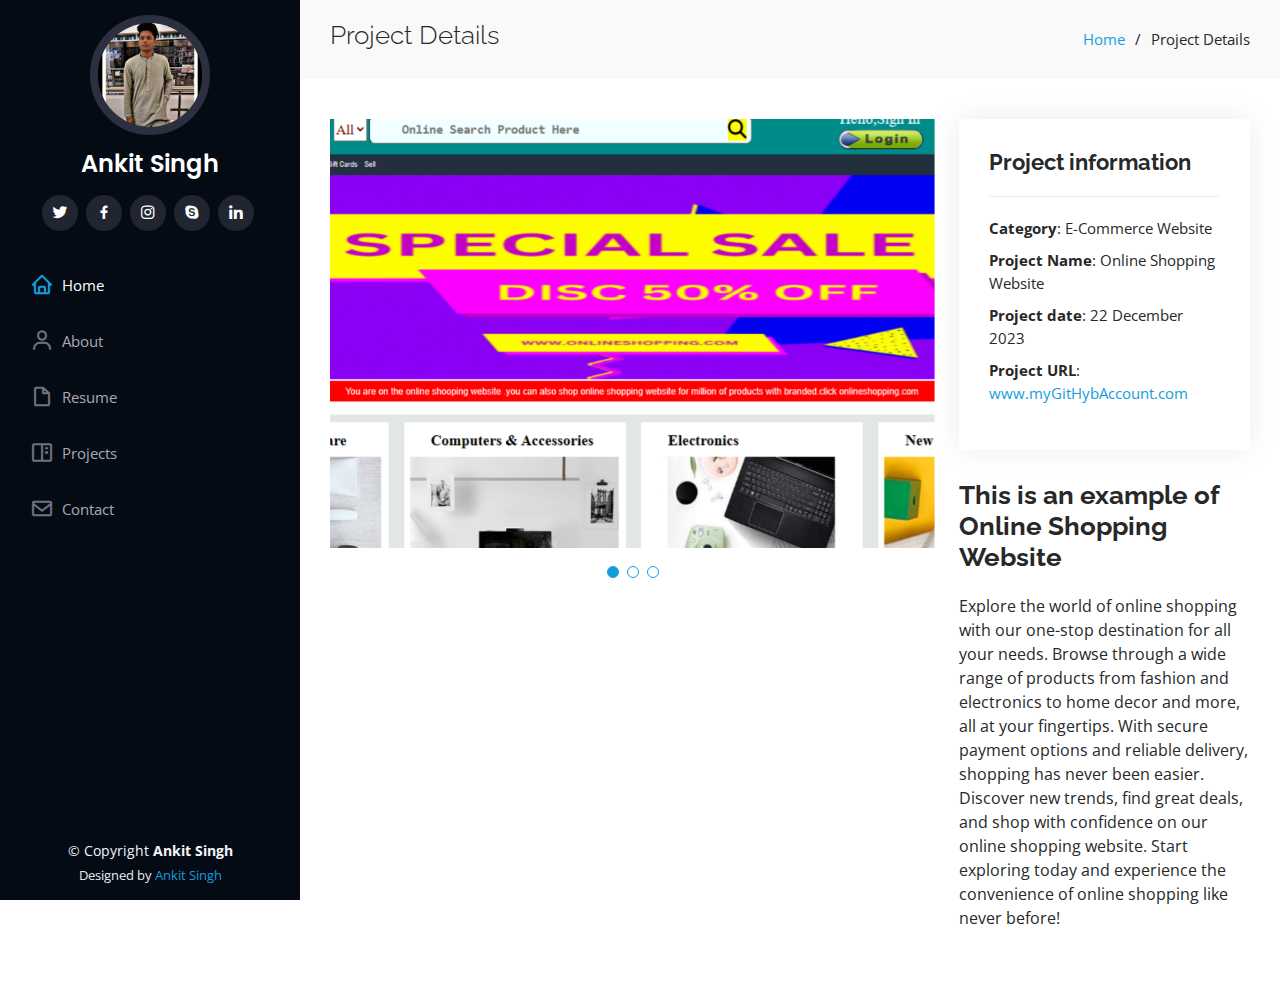
<file: project5.html>
<!DOCTYPE html>
<html lang="en">

<head>
  <meta charset="utf-8">
  <meta content="width=device-width, initial-scale=1.0" name="viewport">

  <title>Ankit Singh</title>
  <meta content="" name="description">
  <meta content="" name="keywords">

  <!-- Favicons -->
  <link href="assets/img/my-webs-icon.png" rel="icon">
  <link href="assets/img/my-webs-icon.png" rel="apple-touch-icon">

  <!-- Google Fonts -->
  <link href="https://fonts.googleapis.com/css?family=Open+Sans:300,300i,400,400i,600,600i,700,700i|Raleway:300,300i,400,400i,500,500i,600,600i,700,700i|Poppins:300,300i,400,400i,500,500i,600,600i,700,700i" rel="stylesheet">

  <!-- Vendor CSS Files -->
  <link href="assets/vendor/aos/aos.css" rel="stylesheet">
  <link href="assets/vendor/bootstrap/css/bootstrap.min.css" rel="stylesheet">
  <link href="assets/vendor/bootstrap-icons/bootstrap-icons.css" rel="stylesheet">
  <link href="assets/vendor/boxicons/css/boxicons.min.css" rel="stylesheet">
  <link href="assets/vendor/glightbox/css/glightbox.min.css" rel="stylesheet">
  <link href="assets/vendor/swiper/swiper-bundle.min.css" rel="stylesheet">

  <!-- Template Main CSS File -->
  <link href="assets/css/style.css" rel="stylesheet">

</head>

<body>

  <!-- ======= Mobile nav toggle button ======= -->
  <i class="bi bi-list mobile-nav-toggle d-xl-none"></i>

  <!-- ======= Header ======= -->
  <header id="header">
    <div class="d-flex flex-column">

      <div class="profile">
        <img src="assets/img/ankitimage.jpg" alt="" class="img-fluid rounded-circle">
        <h1 class="text-light"><a href="index.html">Ankit Singh</a></h1>
        <div class="social-links mt-3 text-center">
          <a href="#" class="twitter"><i class="bx bxl-twitter"></i></a>
          <a href="#" class="facebook"><i class="bx bxl-facebook"></i></a>
          <a href="#" class="instagram"><i class="bx bxl-instagram"></i></a>
          <a href="#" class="google-plus"><i class="bx bxl-skype"></i></a>
          <a href="#" class="linkedin"><i class="bx bxl-linkedin"></i></a>
        </div>
      </div>

      <nav id="navbar" class="nav-menu navbar">
        <ul>
          <li><a href="index.html" class="nav-link scrollto active"><i class="bx bx-home"></i> <span>Home</span></a></li>
          <li><a href="index.html" class="nav-link scrollto"><i class="bx bx-user"></i> <span>About</span></a></li>
          <li><a href="index.html" class="nav-link scrollto"><i class="bx bx-file-blank"></i> <span>Resume</span></a></li>
          <li><a href="index.html" class="nav-link scrollto"><i class="bx bx-book-content"></i> <span>Projects</span></a></li>
          <li><a href="index.html" class="nav-link scrollto"><i class="bx bx-envelope"></i> <span>Contact</span></a></li>
        </ul>
      </nav><!-- .nav-menu -->
    </div>
  </header><!-- End Header -->

  <main id="main">

    <!-- ======= Breadcrumbs ======= -->
    <section id="breadcrumbs" class="breadcrumbs">
      <div class="container">

        <div class="d-flex justify-content-between align-items-center">
          <h2>Project Details</h2>
          <ol>
            <li><a href="index.html">Home</a></li>
            <li>Project Details</li>
          </ol>
        </div>

      </div>
    </section><!-- End Breadcrumbs -->

    <!-- ======= Portfolio Details Section ======= -->
    <section id="portfolio-details" class="portfolio-details">
      <div class="container">

        <div class="row gy-4">

          <div class="col-lg-8">
            <div class="portfolio-details-slider swiper">
              <div class="swiper-wrapper align-items-center">

                <div class="swiper-slide">
                  <img src="assets/img/onlineshop-img.png"  alt="">
                </div>

                <div class="swiper-slide">
                  <img src="assets/img/online_ic_sh.png" alt="">
                </div>

                <div class="swiper-slide">
                  <img src="assets/img/online_ic_shp.png" alt="">
                </div>

              </div>
              <div class="swiper-pagination"></div>
            </div>
          </div>

          <div class="col-lg-4">
            <div class="portfolio-info">
              <h3>Project information</h3>
              <ul>
                <li><strong>Category</strong>: E-Commerce Website</li>
                <li><strong>Project Name</strong>: Online Shopping Website</li>
                <li><strong>Project date</strong>: 22 December 2023</li>
                <li><strong>Project URL</strong>: <a href="#">www.myGitHybAccount.com</a></li>
              </ul>
            </div>
            <div class="portfolio-description">
              <h2>This is an example of Online Shopping Website</h2>
              <p>
                Explore the world of online shopping with our one-stop destination for all your needs. Browse through a wide range of products from fashion and electronics to home decor and more, all at your fingertips. With secure payment options and reliable delivery, shopping has never been easier. Discover new trends, find great deals, and shop with confidence on our online shopping website. Start exploring today and experience the convenience of online shopping like never before!
              </p>
            </div>
          </div>

        </div>

      </div>
    </section><!-- End Portfolio Details Section -->

  </main><!-- End #main -->

  <!-- ======= Footer ======= -->
  <footer id="footer">
    <div class="container">
      <div class="copyright">
        &copy; Copyright <strong><span>Ankit Singh</span></strong>
      </div>
      <div class="credits">
       
        Designed by <a href="#">Ankit Singh</a>
      </div>
    </div>
  </footer><!-- End  Footer -->

  <a href="#" class="back-to-top d-flex align-items-center justify-content-center"><i class="bi bi-arrow-up-short"></i></a>

  <!-- Vendor JS Files -->
  <script src="assets/vendor/purecounter/purecounter_vanilla.js"></script>
  <script src="assets/vendor/aos/aos.js"></script>
  <script src="assets/vendor/bootstrap/js/bootstrap.bundle.min.js"></script>
  <script src="assets/vendor/glightbox/js/glightbox.min.js"></script>
  <script src="assets/vendor/isotope-layout/isotope.pkgd.min.js"></script>
  <script src="assets/vendor/swiper/swiper-bundle.min.js"></script>
  <script src="assets/vendor/typed.js/typed.umd.js"></script>
  <script src="assets/vendor/waypoints/noframework.waypoints.js"></script>
  <script src="assets/vendor/php-email-form/validate.js"></script>

  <!-- Template Main JS File -->
  <script src="assets/js/main.js"></script>

</body>

</html>
</file>
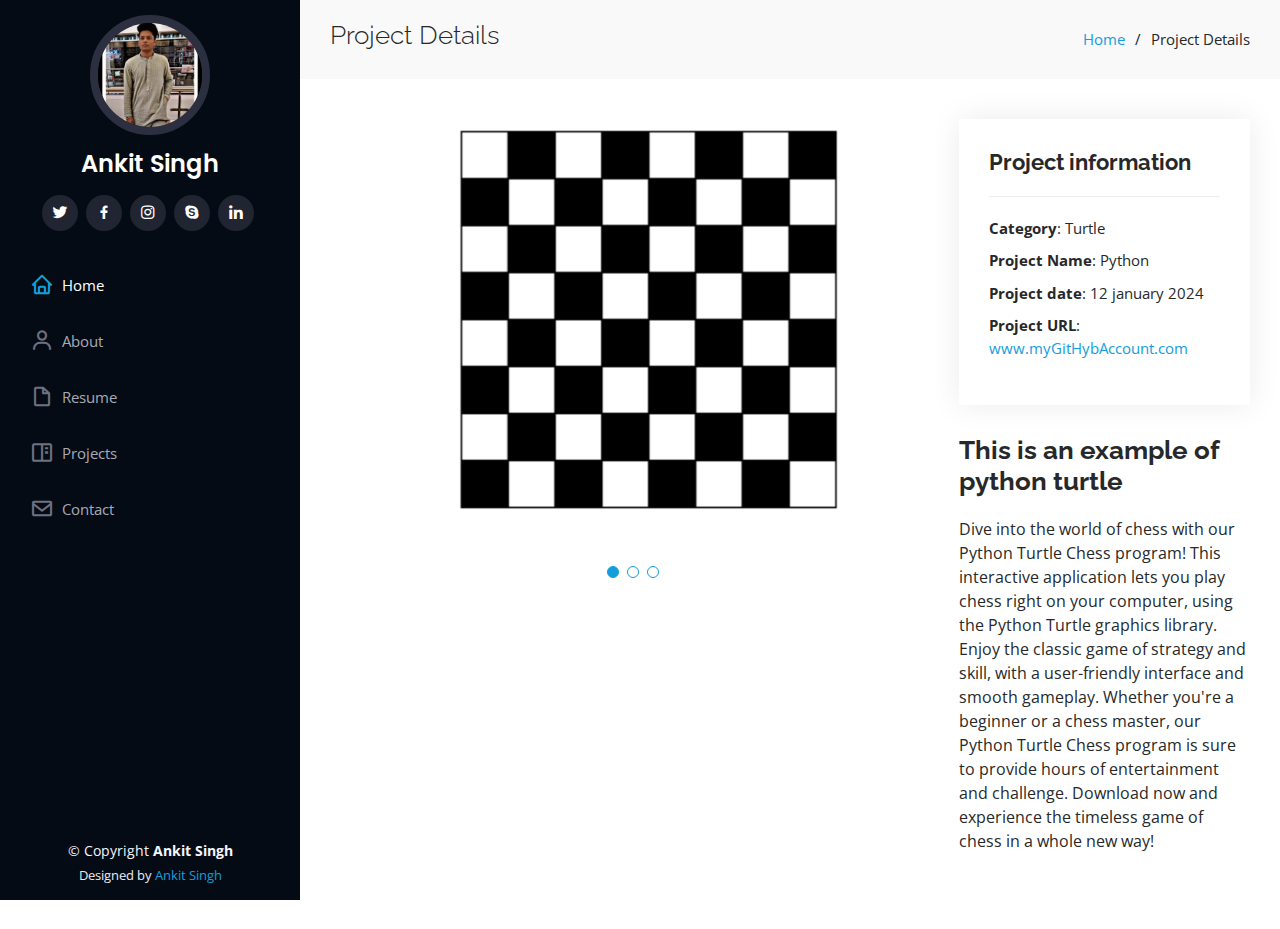
<file: project6.html>
<!DOCTYPE html>
<html lang="en">

<head>
  <meta charset="utf-8">
  <meta content="width=device-width, initial-scale=1.0" name="viewport">

  <title>Ankit Singh</title>
  <meta content="" name="description">
  <meta content="" name="keywords">

  <!-- Favicons -->
  <link href="assets/img/my-webs-icon.png" rel="icon">
  <link href="assets/img/my-webs-icon.png" rel="apple-touch-icon">

  <!-- Google Fonts -->
  <link href="https://fonts.googleapis.com/css?family=Open+Sans:300,300i,400,400i,600,600i,700,700i|Raleway:300,300i,400,400i,500,500i,600,600i,700,700i|Poppins:300,300i,400,400i,500,500i,600,600i,700,700i" rel="stylesheet">

  <!-- Vendor CSS Files -->
  <link href="assets/vendor/aos/aos.css" rel="stylesheet">
  <link href="assets/vendor/bootstrap/css/bootstrap.min.css" rel="stylesheet">
  <link href="assets/vendor/bootstrap-icons/bootstrap-icons.css" rel="stylesheet">
  <link href="assets/vendor/boxicons/css/boxicons.min.css" rel="stylesheet">
  <link href="assets/vendor/glightbox/css/glightbox.min.css" rel="stylesheet">
  <link href="assets/vendor/swiper/swiper-bundle.min.css" rel="stylesheet">

  <!-- Template Main CSS File -->
  <link href="assets/css/style.css" rel="stylesheet">

  </head>

<body>

  <!-- ======= Mobile nav toggle button ======= -->
  <i class="bi bi-list mobile-nav-toggle d-xl-none"></i>

  <!-- ======= Header ======= -->
  <header id="header">
    <div class="d-flex flex-column">

      <div class="profile">
        <img src="assets/img/ankitimage.jpg" alt="" class="img-fluid rounded-circle">
        <h1 class="text-light"><a href="index.html">Ankit Singh</a></h1>
        <div class="social-links mt-3 text-center">
          <a href="http://twitter.com/AnkitSingh11733" class="twitter"><i class="bx bxl-twitter"></i></a>
          <a href="#" class="facebook"><i class="bx bxl-facebook"></i></a>
          <a href="http://instagram.com/coding_how_to" class="instagram"><i class="bx bxl-instagram"></i></a>
          <a href="https://github.com/the-ankitsingh" class="google-plus"><i class="bx bxl-skype"></i></a>
          <a href="https://www.linkedin.com/in/ankit-singh-5b9ba02ba/" class="linkedin"><i class="bx bxl-linkedin"></i></a>
        </div>
      </div>

      <nav id="navbar" class="nav-menu navbar">
        <ul>
          <li><a href="index.html" class="nav-link scrollto active"><i class="bx bx-home"></i> <span>Home</span></a></li>
          <li><a href="index.html" class="nav-link scrollto"><i class="bx bx-user"></i> <span>About</span></a></li>
          <li><a href="index.html" class="nav-link scrollto"><i class="bx bx-file-blank"></i> <span>Resume</span></a></li>
          <li><a href="index.html" class="nav-link scrollto"><i class="bx bx-book-content"></i> <span>Projects</span></a></li>
          <li><a href="index.html" class="nav-link scrollto"><i class="bx bx-envelope"></i> <span>Contact</span></a></li>
        </ul>
      </nav><!-- .nav-menu -->
    </div>
  </header><!-- End Header -->

  <main id="main">

    <!-- ======= Breadcrumbs ======= -->
    <section id="breadcrumbs" class="breadcrumbs">
      <div class="container">

        <div class="d-flex justify-content-between align-items-center">
          <h2>Project Details</h2>
          <ol>
            <li><a href="index.html">Home</a></li>
            <li>Project Details</li>
          </ol>
        </div>

      </div>
    </section><!-- End Breadcrumbs -->

    <!-- ======= Portfolio Details Section ======= -->
    <section id="portfolio-details" class="portfolio-details">
      <div class="container">

        <div class="row gy-4">

          <div class="col-lg-8">
            <div class="portfolio-details-slider swiper">
              <div class="swiper-wrapper align-items-center">

                <div class="swiper-slide">
                  <img src="assets/img/chess-img.png"  alt="">
                </div>

                <div class="swiper-slide">
                  <img src="assets/img/chess-img.png" alt="">
                </div>

                <div class="swiper-slide">
                  <img src="assets/img/chess-img.png" alt="">
                </div>

              </div>
              <div class="swiper-pagination"></div>
            </div>
          </div>

          <div class="col-lg-4">
            <div class="portfolio-info">
              <h3>Project information</h3>
              <ul>
                <li><strong>Category</strong>: Turtle</li>
                <li><strong>Project Name</strong>: Python</li>
                <li><strong>Project date</strong>: 12 january 2024</li>
                <li><strong>Project URL</strong>: <a href="#">www.myGitHybAccount.com</a></li>
              </ul>
            </div>
            <div class="portfolio-description">
              <h2>This is an example of python turtle</h2>
              <p>
                Dive into the world of chess with our Python Turtle Chess program! This interactive application lets you play chess right on your computer, using the Python Turtle graphics library. Enjoy the classic game of strategy and skill, with a user-friendly interface and smooth gameplay. Whether you're a beginner or a chess master, our Python Turtle Chess program is sure to provide hours of entertainment and challenge. Download now and experience the timeless game of chess in a whole new way!
              </p>
            </div>
          </div>

        </div>

      </div>
    </section><!-- End Portfolio Details Section -->

  </main><!-- End #main -->

  <!-- ======= Footer ======= -->
  <footer id="footer">
    <div class="container">
      <div class="copyright">
        &copy; Copyright <strong><span>Ankit Singh</span></strong>
      </div>
      <div class="credits">
       
        Designed by <a href="#">Ankit Singh</a>
      </div>
    </div>
  </footer><!-- End  Footer -->

  <a href="#" class="back-to-top d-flex align-items-center justify-content-center"><i class="bi bi-arrow-up-short"></i></a>

  <!-- Vendor JS Files -->
  <script src="assets/vendor/purecounter/purecounter_vanilla.js"></script>
  <script src="assets/vendor/aos/aos.js"></script>
  <script src="assets/vendor/bootstrap/js/bootstrap.bundle.min.js"></script>
  <script src="assets/vendor/glightbox/js/glightbox.min.js"></script>
  <script src="assets/vendor/isotope-layout/isotope.pkgd.min.js"></script>
  <script src="assets/vendor/swiper/swiper-bundle.min.js"></script>
  <script src="assets/vendor/typed.js/typed.umd.js"></script>
  <script src="assets/vendor/waypoints/noframework.waypoints.js"></script>
  <script src="assets/vendor/php-email-form/validate.js"></script>

  <!-- Template Main JS File -->
  <script src="assets/js/main.js"></script>

</body>

</html>
</file>
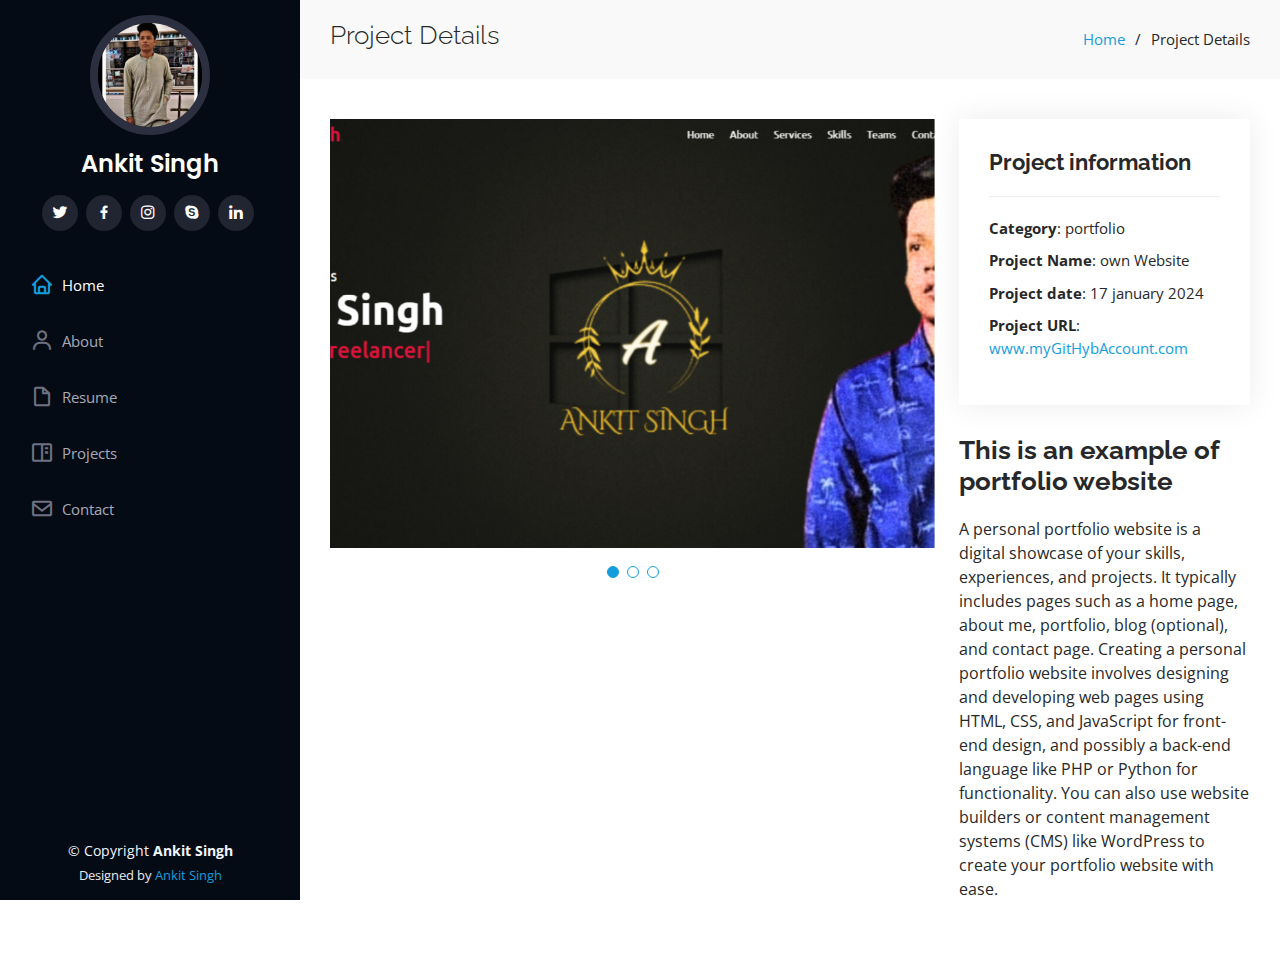
<file: project7.html>
<!DOCTYPE html>
<html lang="en">

<head>
  <meta charset="utf-8">
  <meta content="width=device-width, initial-scale=1.0" name="viewport">

  <title>Ankit Singh</title>
  <meta content="" name="description">
  <meta content="" name="keywords">

  <!-- Favicons -->
  <link href="assets/img/my-webs-icon.png" rel="icon">
  <link href="assets/img/my-webs-icon.png" rel="apple-touch-icon">

  <!-- Google Fonts -->
  <link href="https://fonts.googleapis.com/css?family=Open+Sans:300,300i,400,400i,600,600i,700,700i|Raleway:300,300i,400,400i,500,500i,600,600i,700,700i|Poppins:300,300i,400,400i,500,500i,600,600i,700,700i" rel="stylesheet">

  <!-- Vendor CSS Files -->
  <link href="assets/vendor/aos/aos.css" rel="stylesheet">
  <link href="assets/vendor/bootstrap/css/bootstrap.min.css" rel="stylesheet">
  <link href="assets/vendor/bootstrap-icons/bootstrap-icons.css" rel="stylesheet">
  <link href="assets/vendor/boxicons/css/boxicons.min.css" rel="stylesheet">
  <link href="assets/vendor/glightbox/css/glightbox.min.css" rel="stylesheet">
  <link href="assets/vendor/swiper/swiper-bundle.min.css" rel="stylesheet">

  <!-- Template Main CSS File -->
  <link href="assets/css/style.css" rel="stylesheet">

  
</head>

<body>

  <!-- ======= Mobile nav toggle button ======= -->
  <i class="bi bi-list mobile-nav-toggle d-xl-none"></i>

  <!-- ======= Header ======= -->
  <header id="header">
    <div class="d-flex flex-column">

      <div class="profile">
        <img src="assets/img/ankitimage.jpg" alt="" class="img-fluid rounded-circle">
        <h1 class="text-light"><a href="index.html">Ankit Singh</a></h1>
        <div class="social-links mt-3 text-center">
          <a href="#" class="twitter"><i class="bx bxl-twitter"></i></a>
          <a href="#" class="facebook"><i class="bx bxl-facebook"></i></a>
          <a href="#" class="instagram"><i class="bx bxl-instagram"></i></a>
          <a href="#" class="google-plus"><i class="bx bxl-skype"></i></a>
          <a href="#" class="linkedin"><i class="bx bxl-linkedin"></i></a>
        </div>
      </div>

      <nav id="navbar" class="nav-menu navbar">
        <ul>
          <li><a href="index.html" class="nav-link scrollto active"><i class="bx bx-home"></i> <span>Home</span></a></li>
          <li><a href="index.html" class="nav-link scrollto"><i class="bx bx-user"></i> <span>About</span></a></li>
          <li><a href="index.html" class="nav-link scrollto"><i class="bx bx-file-blank"></i> <span>Resume</span></a></li>
          <li><a href="index.html" class="nav-link scrollto"><i class="bx bx-book-content"></i> <span>Projects</span></a></li>
          <li><a href="index.html" class="nav-link scrollto"><i class="bx bx-envelope"></i> <span>Contact</span></a></li>
        </ul>
      </nav><!-- .nav-menu -->
    </div>
  </header><!-- End Header -->

  <main id="main">

    <!-- ======= Breadcrumbs ======= -->
    <section id="breadcrumbs" class="breadcrumbs">
      <div class="container">

        <div class="d-flex justify-content-between align-items-center">
          <h2>Project Details</h2>
          <ol>
            <li><a href="index.html">Home</a></li>
            <li>Project Details</li>
          </ol>
        </div>

      </div>
    </section><!-- End Breadcrumbs -->

    <!-- ======= Portfolio Details Section ======= -->
    <section id="portfolio-details" class="portfolio-details">
      <div class="container">

        <div class="row gy-4">

          <div class="col-lg-8">
            <div class="portfolio-details-slider swiper">
              <div class="swiper-wrapper align-items-center">

                <div class="swiper-slide">
                  <img src="assets/img/own-img.png"  alt="">
                </div>

                <div class="swiper-slide">
                  <img src="assets/img/own_icm.png" alt="">
                </div>

                <div class="swiper-slide">
                  <img src="assets/img/own_icmg.png" alt="">
                </div>

              </div>
              <div class="swiper-pagination"></div>
            </div>
          </div>

          <div class="col-lg-4">
            <div class="portfolio-info">
              <h3>Project information</h3>
              <ul>
                <li><strong>Category</strong>: portfolio</li>
                <li><strong>Project Name</strong>: own Website</li>
                <li><strong>Project date</strong>: 17 january 2024</li>
                <li><strong>Project URL</strong>: <a href="#">www.myGitHybAccount.com</a></li>
              </ul>
            </div>
            <div class="portfolio-description">
              <h2>This is an example of portfolio website</h2>
              <p>
                A personal portfolio website is a digital showcase of your skills, experiences, and projects. It typically includes pages such as a home page, about me, portfolio, blog (optional), and contact page.

Creating a personal portfolio website involves designing and developing web pages using HTML, CSS, and JavaScript for front-end design, and possibly a back-end language like PHP or Python for functionality. You can also use website builders or content management systems (CMS) like WordPress to create your portfolio website with ease.
              </p>
            </div>
          </div>

        </div>

      </div>
    </section><!-- End Portfolio Details Section -->

  </main><!-- End #main -->

  <!-- ======= Footer ======= -->
  <footer id="footer">
    <div class="container">
      <div class="copyright">
        &copy; Copyright <strong><span>Ankit Singh</span></strong>
      </div>
      <div class="credits">
       
        Designed by <a href="#">Ankit Singh</a>
      </div>
    </div>
  </footer><!-- End  Footer -->

  <a href="#" class="back-to-top d-flex align-items-center justify-content-center"><i class="bi bi-arrow-up-short"></i></a>

  <!-- Vendor JS Files -->
  <script src="assets/vendor/purecounter/purecounter_vanilla.js"></script>
  <script src="assets/vendor/aos/aos.js"></script>
  <script src="assets/vendor/bootstrap/js/bootstrap.bundle.min.js"></script>
  <script src="assets/vendor/glightbox/js/glightbox.min.js"></script>
  <script src="assets/vendor/isotope-layout/isotope.pkgd.min.js"></script>
  <script src="assets/vendor/swiper/swiper-bundle.min.js"></script>
  <script src="assets/vendor/typed.js/typed.umd.js"></script>
  <script src="assets/vendor/waypoints/noframework.waypoints.js"></script>
  <script src="assets/vendor/php-email-form/validate.js"></script>

  <!-- Template Main JS File -->
  <script src="assets/js/main.js"></script>

</body>

</html>
</file>
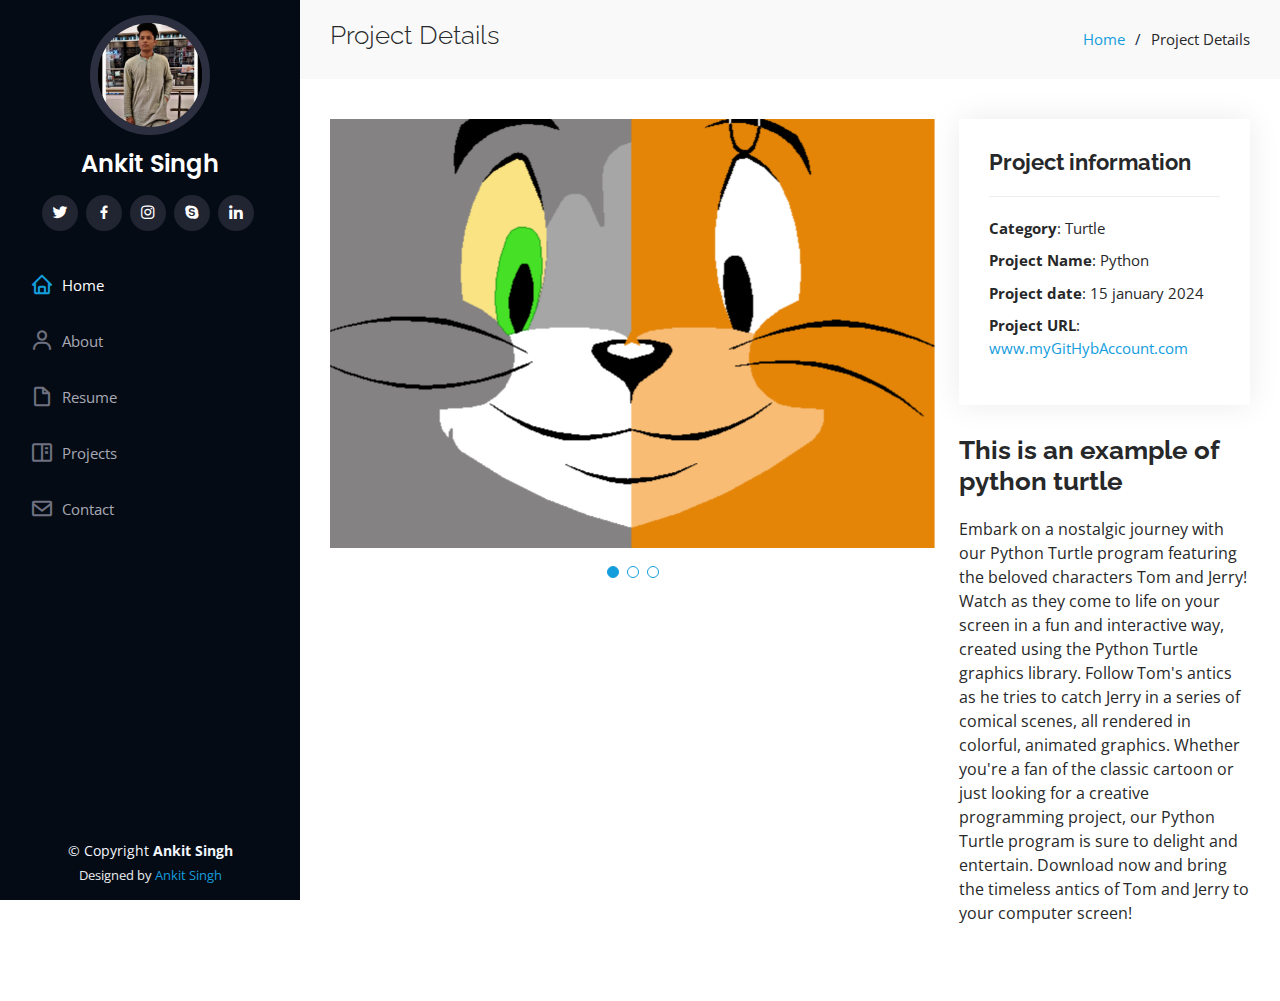
<file: project8.html>
<!DOCTYPE html>
<html lang="en">

<head>
  <meta charset="utf-8">
  <meta content="width=device-width, initial-scale=1.0" name="viewport">

  <title>Ankit Singh</title>
  <meta content="" name="description">
  <meta content="" name="keywords">

  <!-- Favicons -->
  <link href="assets/img/my-webs-icon.png" rel="icon">
  <link href="assets/img/my-webs-icon.png" rel="apple-touch-icon">

  <!-- Google Fonts -->
  <link href="https://fonts.googleapis.com/css?family=Open+Sans:300,300i,400,400i,600,600i,700,700i|Raleway:300,300i,400,400i,500,500i,600,600i,700,700i|Poppins:300,300i,400,400i,500,500i,600,600i,700,700i" rel="stylesheet">

  <!-- Vendor CSS Files -->
  <link href="assets/vendor/aos/aos.css" rel="stylesheet">
  <link href="assets/vendor/bootstrap/css/bootstrap.min.css" rel="stylesheet">
  <link href="assets/vendor/bootstrap-icons/bootstrap-icons.css" rel="stylesheet">
  <link href="assets/vendor/boxicons/css/boxicons.min.css" rel="stylesheet">
  <link href="assets/vendor/glightbox/css/glightbox.min.css" rel="stylesheet">
  <link href="assets/vendor/swiper/swiper-bundle.min.css" rel="stylesheet">

  <!-- Template Main CSS File -->
  <link href="assets/css/style.css" rel="stylesheet">

 
</head>

<body>

  <!-- ======= Mobile nav toggle button ======= -->
  <i class="bi bi-list mobile-nav-toggle d-xl-none"></i>

  <!-- ======= Header ======= -->
  <header id="header">
    <div class="d-flex flex-column">

      <div class="profile">
        <img src="assets/img/ankitimage.jpg" alt="" class="img-fluid rounded-circle">
        <h1 class="text-light"><a href="index.html">Ankit Singh</a></h1>
        <div class="social-links mt-3 text-center">
          <a href="http://twitter.com/AnkitSingh11733" class="twitter"><i class="bx bxl-twitter"></i></a>
          <a href="#" class="facebook"><i class="bx bxl-facebook"></i></a>
          <a href="http://instagram.com/coding_how_to" class="instagram"><i class="bx bxl-instagram"></i></a>
          <a href="https://github.com/the-ankitsingh" class="google-plus"><i class="bx bxl-skype"></i></a>
          <a href="https://www.linkedin.com/in/ankit-singh-5b9ba02ba/" class="linkedin"><i class="bx bxl-linkedin"></i></a>
        </div>
      </div>

      <nav id="navbar" class="nav-menu navbar">
        <ul>
          <li><a href="index.html" class="nav-link scrollto active"><i class="bx bx-home"></i> <span>Home</span></a></li>
          <li><a href="index.html" class="nav-link scrollto"><i class="bx bx-user"></i> <span>About</span></a></li>
          <li><a href="index.html" class="nav-link scrollto"><i class="bx bx-file-blank"></i> <span>Resume</span></a></li>
          <li><a href="index.html" class="nav-link scrollto"><i class="bx bx-book-content"></i> <span>Projects</span></a></li>
          <li><a href="index.html" class="nav-link scrollto"><i class="bx bx-envelope"></i> <span>Contact</span></a></li>
        </ul>
      </nav><!-- .nav-menu -->
    </div>
  </header><!-- End Header -->

  <main id="main">

    <!-- ======= Breadcrumbs ======= -->
    <section id="breadcrumbs" class="breadcrumbs">
      <div class="container">

        <div class="d-flex justify-content-between align-items-center">
          <h2>Project Details</h2>
          <ol>
            <li><a href="index.html">Home</a></li>
            <li>Project Details</li>
          </ol>
        </div>

      </div>
    </section><!-- End Breadcrumbs -->

    <!-- ======= Portfolio Details Section ======= -->
    <section id="portfolio-details" class="portfolio-details">
      <div class="container">

        <div class="row gy-4">

          <div class="col-lg-8">
            <div class="portfolio-details-slider swiper">
              <div class="swiper-wrapper align-items-center">

                <div class="swiper-slide">
                  <img src="assets/img/tom&jerry-img.png"  alt="">
                </div>

                <div class="swiper-slide">
                  <img src="assets/img/tom&jerry-img.png" alt="">
                </div>

                <div class="swiper-slide">
                  <img src="assets/img/tom&jerry-img.png" alt="">
                </div>

              </div>
              <div class="swiper-pagination"></div>
            </div>
          </div>

          <div class="col-lg-4">
            <div class="portfolio-info">
              <h3>Project information</h3>
              <ul>
                <li><strong>Category</strong>: Turtle</li>
                <li><strong>Project Name</strong>: Python</li>
                <li><strong>Project date</strong>: 15 january 2024</li>
                <li><strong>Project URL</strong>: <a href="#">www.myGitHybAccount.com</a></li>
              </ul>
            </div>
            <div class="portfolio-description">
              <h2>This is an example of python turtle</h2>
              <p>
                Embark on a nostalgic journey with our Python Turtle program featuring the beloved characters Tom and Jerry! Watch as they come to life on your screen in a fun and interactive way, created using the Python Turtle graphics library. Follow Tom's antics as he tries to catch Jerry in a series of comical scenes, all rendered in colorful, animated graphics. Whether you're a fan of the classic cartoon or just looking for a creative programming project, our Python Turtle program is sure to delight and entertain. Download now and bring the timeless antics of Tom and Jerry to your computer screen!
              </p>
            </div>
          </div>

        </div>

      </div>
    </section><!-- End Portfolio Details Section -->

  </main><!-- End #main -->

  <!-- ======= Footer ======= -->
  <footer id="footer">
    <div class="container">
      <div class="copyright">
        &copy; Copyright <strong><span>Ankit Singh</span></strong>
      </div>
      <div class="credits">
        
        Designed by <a href="#">Ankit Singh</a>
      </div>
    </div>
  </footer><!-- End  Footer -->

  <a href="#" class="back-to-top d-flex align-items-center justify-content-center"><i class="bi bi-arrow-up-short"></i></a>

  <!-- Vendor JS Files -->
  <script src="assets/vendor/purecounter/purecounter_vanilla.js"></script>
  <script src="assets/vendor/aos/aos.js"></script>
  <script src="assets/vendor/bootstrap/js/bootstrap.bundle.min.js"></script>
  <script src="assets/vendor/glightbox/js/glightbox.min.js"></script>
  <script src="assets/vendor/isotope-layout/isotope.pkgd.min.js"></script>
  <script src="assets/vendor/swiper/swiper-bundle.min.js"></script>
  <script src="assets/vendor/typed.js/typed.umd.js"></script>
  <script src="assets/vendor/waypoints/noframework.waypoints.js"></script>
  <script src="assets/vendor/php-email-form/validate.js"></script>

  <!-- Template Main JS File -->
  <script src="assets/js/main.js"></script>

</body>

</html>
</file>
<file: assets/css/style.css>
/**
* Template Name: iPortfolio
* Updated: Mar 13 2024 with Bootstrap v5.3.3
* Template URL: https://bootstrapmade.com/iportfolio-bootstrap-portfolio-websites-template/
* Author: BootstrapMade.com
* License: https://bootstrapmade.com/license/
*/

/*--------------------------------------------------------------
# General
--------------------------------------------------------------*/
body {
  font-family: "Open Sans", sans-serif;
  color: #272829;
}

a {
  color: #149ddd;
  text-decoration: none;
}

a:hover {
  color: #37b3ed;
  text-decoration: none;
}

h1,
h2,
h3,
h4,
h5,
h6 {
  font-family: "Raleway", sans-serif;
}

/*--------------------------------------------------------------
# Back to top button
--------------------------------------------------------------*/
.back-to-top {
  position: fixed;
  visibility: hidden;
  opacity: 0;
  right: 15px;
  bottom: 15px;
  z-index: 996;
  background: #149ddd;
  width: 40px;
  height: 40px;
  border-radius: 50px;
  transition: all 0.4s;
}

.back-to-top i {
  font-size: 28px;
  color: #fff;
  line-height: 0;
}

.back-to-top:hover {
  background: #2eafec;
  color: #fff;
}

.back-to-top.active {
  visibility: visible;
  opacity: 1;
}

/*--------------------------------------------------------------
# Header
--------------------------------------------------------------*/
#header {
  position: fixed;
  top: 0;
  left: 0;
  bottom: 0;
  width: 300px;
  transition: all ease-in-out 0.5s;
  z-index: 9997;
  transition: all 0.5s;
  padding: 0 15px;
  background: #040b14;
  overflow-y: auto;
}

#header .profile img {
  margin: 15px auto;
  display: block;
  width: 120px;
  border: 8px solid #2c2f3f;
}

#header .profile h1 {
  font-size: 24px;
  margin: 0;
  padding: 0;
  font-weight: 600;
  -moz-text-align-last: center;
  text-align-last: center;
  font-family: "Poppins", sans-serif;
}

#header .profile h1 a,
#header .profile h1 a:hover {
  color: #fff;
  text-decoration: none;
}

#header .profile .social-links a {
  font-size: 18px;
  display: inline-block;
  background: #212431;
  color: #fff;
  line-height: 1;
  padding: 8px 0;
  margin-right: 4px;
  border-radius: 50%;
  text-align: center;
  width: 36px;
  height: 36px;
  transition: 0.3s;
}

#header .profile .social-links a:hover {
  background: #149ddd;
  color: #fff;
  text-decoration: none;
}

#main {
  margin-left: 300px;
}

.container,
.container-fluid {
  padding-left: 30px;
  padding-right: 30px;
}

@media (max-width: 1199px) {
  #header {
    left: -300px;
  }

  #main {
    margin-left: 0;
  }

  .container,
  .container-fluid {
    padding-left: 12px;
    padding-right: 12px;
  }
}

/*--------------------------------------------------------------
# Navigation Menu
--------------------------------------------------------------*/
/* Desktop Navigation */
.nav-menu {
  padding: 30px 0 0 0;
}

.nav-menu * {
  margin: 0;
  padding: 0;
  list-style: none;
}

.nav-menu>ul>li {
  position: relative;
  white-space: nowrap;
}

.nav-menu a,
.nav-menu a:focus {
  display: flex;
  align-items: center;
  color: #a8a9b4;
  padding: 12px 15px;
  margin-bottom: 8px;
  transition: 0.3s;
  font-size: 15px;
}

.nav-menu a i,
.nav-menu a:focus i {
  font-size: 24px;
  padding-right: 8px;
  color: #6f7180;
}

.nav-menu a:hover,
.nav-menu .active,
.nav-menu .active:focus,
.nav-menu li:hover>a {
  text-decoration: none;
  color: #fff;
}

.nav-menu a:hover i,
.nav-menu .active i,
.nav-menu .active:focus i,
.nav-menu li:hover>a i {
  color: #149ddd;
}

/* Mobile Navigation */
.mobile-nav-toggle {
  position: fixed;
  right: 15px;
  top: 15px;
  z-index: 9998;
  border: 0;
  font-size: 24px;
  transition: all 0.4s;
  outline: none !important;
  background-color: #149ddd;
  color: #fff;
  width: 40px;
  height: 40px;
  display: inline-flex;
  align-items: center;
  justify-content: center;
  line-height: 0;
  border-radius: 50px;
  cursor: pointer;
}

.mobile-nav-active {
  overflow: hidden;
}

.mobile-nav-active #header {
  left: 0;
}

/*--------------------------------------------------------------
# Hero Section
--------------------------------------------------------------*/
#hero {
  width: 100%;
  height: 100vh;
  background: url("../img/myimggg.png") top center;
  background-size: cover;
}

#hero:before {
  content: "";
  background: rgba(5, 13, 24, 0.3);
  position: absolute;
  bottom: 0;
  top: 0;
  left: 0;
  right: 0;
  z-index: 1;
}

#hero .hero-container {
  position: relative;
  z-index: 2;
  min-width: 300px;
}

#hero h1 {
  margin: 0 0 10px 0;
  font-size: 64px;
  font-weight: 700;
  line-height: 56px;
  color: #fff;
  margin-left: 115vh;
}

#hero p {
  color: #fff;
  margin-bottom: 50px;
  font-size: 26px;
  font-family: "Poppins", sans-serif;
  margin-left: 115vh;
}

#hero p span {
  color: #fff;
  padding-bottom: 4px;
  letter-spacing: 1px;
  border-bottom: 3px solid #149ddd;
}

@media (min-width: 1024px) {
  #hero {
    background-attachment: fixed;
  }
}

@media (max-width: 768px) {
  #hero h1 {
    font-size: 28px;
    line-height: 36px;
  }

  #hero h2 {
    font-size: 18px;
    line-height: 24px;
    margin-bottom: 30px;
  }
}

/*--------------------------------------------------------------
# Sections General
--------------------------------------------------------------*/
section {
  padding: 60px 0;
  overflow: hidden;
}

.section-bg {
  background: #f5f8fd;
}

.section-title {
  padding-bottom: 30px;
}

.section-title h2 {
  font-size: 32px;
  font-weight: bold;
  margin-bottom: 20px;
  padding-bottom: 20px;
  position: relative;
  color: #173b6c;
}

.section-title h2::after {
  content: "";
  position: absolute;
  display: block;
  width: 50px;
  height: 3px;
  background: #149ddd;
  bottom: 0;
  left: 0;
}

.section-title p {
  margin-bottom: 0;
}

/*--------------------------------------------------------------
# About
--------------------------------------------------------------*/
.about .content h3 {
  font-weight: 700;
  font-size: 26px;
  color: #173b6c;
}

.about .content ul {
  list-style: none;
  padding: 0;
}

.about .content ul li {
  margin-bottom: 20px;
  display: flex;
  align-items: center;
}

.about .content ul strong {
  margin-right: 10px;
}

.about .content ul i {
  font-size: 16px;
  margin-right: 5px;
  color: #149ddd;
  line-height: 0;
}

.about .content p:last-child {
  margin-bottom: 0;
}

/*--------------------------------------------------------------
# Facts
--------------------------------------------------------------*/
.facts {
  padding-bottom: 30px;
}

.facts .count-box {
  padding: 30px;
  width: 100%;
}

.facts .count-box i {
  display: block;
  font-size: 44px;
  color: #149ddd;
  float: left;
  line-height: 0;
}

.facts .count-box span {
  font-size: 48px;
  line-height: 40px;
  display: block;
  font-weight: 700;
  color: #050d18;
  margin-left: 60px;
}

.facts .count-box p {
  padding: 15px 0 0 0;
  margin: 0 0 0 60px;
  font-family: "Raleway", sans-serif;
  font-size: 14px;
  color: #122f57;
}

.facts .count-box a {
  font-weight: 600;
  display: block;
  margin-top: 20px;
  color: #122f57;
  font-size: 15px;
  font-family: "Poppins", sans-serif;
  transition: ease-in-out 0.3s;
}

.facts .count-box a:hover {
  color: #1f5297;
}

/*--------------------------------------------------------------
# Akills
--------------------------------------------------------------*/
.skills .progress {
  height: 60px;
  display: block;
  background: none;
  border-radius: 0;
}

.skills .progress .skill {
  padding: 0;
  margin: 0 0 6px 0;
  text-transform: uppercase;
  display: block;
  font-weight: 600;
  font-family: "Poppins", sans-serif;
  color: #050d18;
}

.skills .progress .skill .val {
  float: right;
  font-style: normal;
}

.skills .progress-bar-wrap {
  background: #dce8f8;
  height: 10px;
}

.skills .progress-bar {
  width: 1px;
  height: 10px;
  transition: 0.9s;
  background-color: #149ddd;
}

/*--------------------------------------------------------------
# Resume
--------------------------------------------------------------*/
.resume .resume-title {
  font-size: 26px;
  font-weight: 700;
  margin-top: 20px;
  margin-bottom: 20px;
  color: #050d18;
}

.resume .resume-item {
  padding: 0 0 20px 20px;
  margin-top: -2px;
  border-left: 2px solid #1f5297;
  position: relative;
}

.resume .resume-item h4 {
  line-height: 18px;
  font-size: 18px;
  font-weight: 600;
  text-transform: uppercase;
  font-family: "Poppins", sans-serif;
  color: #050d18;
  margin-bottom: 10px;
}

.resume .resume-item h5 {
  font-size: 16px;
  background: #e4edf9;
  padding: 5px 15px;
  display: inline-block;
  font-weight: 600;
  margin-bottom: 10px;
}

.resume .resume-item ul {
  padding-left: 20px;
}

.resume .resume-item ul li {
  padding-bottom: 10px;
}

.resume .resume-item:last-child {
  padding-bottom: 0;
}

.resume .resume-item::before {
  content: "";
  position: absolute;
  width: 16px;
  height: 16px;
  border-radius: 50px;
  left: -9px;
  top: 0;
  background: #fff;
  border: 2px solid #1f5297;
}

/*--------------------------------------------------------------
# Portfolio
--------------------------------------------------------------*/
.portfolio .portfolio-item {
  margin-bottom: 30px;
}

.portfolio #portfolio-flters {
  padding: 0;
  margin: 0 auto 35px auto;
  list-style: none;
  text-align: center;
  background: #fff;
  border-radius: 50px;
  padding: 2px 15px;
}

.portfolio #portfolio-flters li {
  cursor: pointer;
  display: inline-block;
  padding: 10px 15px 8px 15px;
  font-size: 14px;
  font-weight: 600;
  line-height: 1;
  text-transform: uppercase;
  color: #272829;
  margin-bottom: 5px;
  transition: all 0.3s ease-in-out;
}

.portfolio #portfolio-flters li:hover,
.portfolio #portfolio-flters li.filter-active {
  color: #149ddd;
}

.portfolio #portfolio-flters li:last-child {
  margin-right: 0;
}

.portfolio .portfolio-wrap {
  transition: 0.3s;
  position: relative;
  overflow: hidden;
  z-index: 1;
}

.portfolio .portfolio-wrap::before {
  content: "";
  background: rgba(255, 255, 255, 0.5);
  position: absolute;
  left: 0;
  right: 0;
  top: 0;
  bottom: 0;
  transition: all ease-in-out 0.3s;
  z-index: 2;
  opacity: 0;
}

.portfolio .portfolio-wrap .portfolio-links {
  opacity: 1;
  left: 0;
  right: 0;
  bottom: -60px;
  z-index: 3;
  position: absolute;
  transition: all ease-in-out 0.3s;
  display: flex;
  justify-content: center;
}

.portfolio .portfolio-wrap .portfolio-links a {
  color: #fff;
  font-size: 28px;
  text-align: center;
  background: rgba(20, 157, 221, 0.75);
  transition: 0.3s;
  width: 50%;
}

.portfolio .portfolio-wrap .portfolio-links a:hover {
  background: rgba(20, 157, 221, 0.95);
}

.portfolio .portfolio-wrap .portfolio-links a+a {
  border-left: 1px solid #37b3ed;
}

.portfolio .portfolio-wrap:hover::before {
  top: 0;
  left: 0;
  right: 0;
  bottom: 0;
  opacity: 1;
}

.portfolio .portfolio-wrap:hover .portfolio-links {
  opacity: 1;
  bottom: 0;
}

/*--------------------------------------------------------------
# Portfolio Details
--------------------------------------------------------------*/
.portfolio-details {
  padding-top: 40px;
}

.portfolio-details .portfolio-details-slider img {
  width: 100%;
}

.portfolio-details .portfolio-details-slider .swiper-pagination {
  margin-top: 20px;
  position: relative;
}

.portfolio-details .portfolio-details-slider .swiper-pagination .swiper-pagination-bullet {
  width: 12px;
  height: 12px;
  background-color: #fff;
  opacity: 1;
  border: 1px solid #149ddd;
}

.portfolio-details .portfolio-details-slider .swiper-pagination .swiper-pagination-bullet-active {
  background-color: #149ddd;
}

.portfolio-details .portfolio-info {
  padding: 30px;
  box-shadow: 0px 0 30px rgba(5, 13, 24, 0.08);
}

.portfolio-details .portfolio-info h3 {
  font-size: 22px;
  font-weight: 700;
  margin-bottom: 20px;
  padding-bottom: 20px;
  border-bottom: 1px solid #eee;
}

.portfolio-details .portfolio-info ul {
  list-style: none;
  padding: 0;
  font-size: 15px;
}

.portfolio-details .portfolio-info ul li+li {
  margin-top: 10px;
}

.portfolio-details .portfolio-description {
  padding-top: 30px;
}

.portfolio-details .portfolio-description h2 {
  font-size: 26px;
  font-weight: 700;
  margin-bottom: 20px;
}

.portfolio-details .portfolio-description p {
  padding: 0;
}

/*--------------------------------------------------------------
# Services
--------------------------------------------------------------*/
.services .icon-box {
  margin-bottom: 20px;
}

.services .icon {
  float: left;
  display: flex;
  align-items: center;
  justify-content: center;
  width: 54px;
  height: 54px;
  background: #149ddd;
  border-radius: 50%;
  transition: 0.5s;
  border: 1px solid #149ddd;
}

.services .icon i {
  color: #fff;
  font-size: 24px;
  line-height: 0;
}

.services .icon-box:hover .icon {
  background: #fff;
}

.services .icon-box:hover .icon i {
  color: #149ddd;
}

.services .title {
  margin-left: 80px;
  font-weight: 700;
  margin-bottom: 15px;
  font-size: 18px;
}

.services .title a {
  color: #343a40;
}

.services .title a:hover {
  color: #149ddd;
}

.services .description {
  margin-left: 80px;
  line-height: 24px;
  font-size: 14px;
}

/*--------------------------------------------------------------
# Testimonials
--------------------------------------------------------------*/
.testimonials .testimonials-carousel,
.testimonials .testimonials-slider {
  overflow: hidden;
}

.testimonials .testimonial-item {
  box-sizing: content-box;
  text-align: center;
  min-height: 320px;
}

.testimonials .testimonial-item .testimonial-img {
  width: 90px;
  border-radius: 50%;
  margin: 0 auto;
}

.testimonials .testimonial-item h3 {
  font-size: 18px;
  font-weight: bold;
  margin: 10px 0 5px 0;
  color: #111;
}

.testimonials .testimonial-item h4 {
  font-size: 14px;
  color: #999;
  margin: 0;
}

.testimonials .testimonial-item .quote-icon-left,
.testimonials .testimonial-item .quote-icon-right {
  color: #c3e8fa;
  font-size: 26px;
}

.testimonials .testimonial-item .quote-icon-left {
  display: inline-block;
  left: -5px;
  position: relative;
}

.testimonials .testimonial-item .quote-icon-right {
  display: inline-block;
  right: -5px;
  position: relative;
  top: 10px;
}

.testimonials .testimonial-item p {
  font-style: italic;
  margin: 0 15px 15px 15px;
  padding: 20px;
  background: #fff;
  position: relative;
  margin-bottom: 35px;
  border-radius: 6px;
  box-shadow: 0px 2px 15px rgba(0, 0, 0, 0.1);
}

.testimonials .testimonial-item p::after {
  content: "";
  width: 0;
  height: 0;
  border-top: 20px solid #fff;
  border-right: 20px solid transparent;
  border-left: 20px solid transparent;
  position: absolute;
  bottom: -20px;
  left: calc(50% - 20px);
}

.testimonials .swiper-pagination {
  margin-top: 20px;
  position: relative;
}

.testimonials .swiper-pagination .swiper-pagination-bullet {
  width: 12px;
  height: 12px;
  background-color: #fff;
  opacity: 1;
  border: 1px solid #149ddd;
}

.testimonials .swiper-pagination .swiper-pagination-bullet-active {
  background-color: #149ddd;
}

/*--------------------------------------------------------------
# Contact
--------------------------------------------------------------*/
.contact {
  padding-bottom: 130px;
}

.contact .info {
  padding: 30px;
  background: #fff;
  width: 100%;
  box-shadow: 0 0 24px 0 rgba(0, 0, 0, 0.12);
}

.contact .info i {
  font-size: 20px;
  color: #149ddd;
  float: left;
  width: 44px;
  height: 44px;
  background: #dff3fc;
  display: flex;
  justify-content: center;
  align-items: center;
  border-radius: 50px;
  transition: all 0.3s ease-in-out;
}

.contact .info h4 {
  padding: 0 0 0 60px;
  font-size: 22px;
  font-weight: 600;
  margin-bottom: 5px;
  color: #050d18;
}

.contact .info p {
  padding: 0 0 10px 60px;
  margin-bottom: 20px;
  font-size: 14px;
  color: #173b6c;
}

.contact .info .email p {
  padding-top: 5px;
}

.contact .info .social-links {
  padding-left: 60px;
}

.contact .info .social-links a {
  font-size: 18px;
  display: inline-block;
  background: #333;
  color: #fff;
  line-height: 1;
  padding: 8px 0;
  border-radius: 50%;
  text-align: center;
  width: 36px;
  height: 36px;
  transition: 0.3s;
  margin-right: 10px;
}

.contact .info .social-links a:hover {
  background: #149ddd;
  color: #fff;
}

.contact .info .email:hover i,
.contact .info .address:hover i,
.contact .info .phone:hover i {
  background: #149ddd;
  color: #fff;
}

.contact .php-email-form {
  width: 100%;
  padding: 30px;
  background: #fff;
  box-shadow: 0 0 24px 0 rgba(0, 0, 0, 0.12);
}

.contact .php-email-form .form-group {
  padding-bottom: 8px;
}

.contact .php-email-form .validate {
  display: none;
  color: red;
  margin: 0 0 15px 0;
  font-weight: 400;
  font-size: 13px;
}

.contact .php-email-form .error-message {
  display: none;
  color: #fff;
  background: #ed3c0d;
  text-align: left;
  padding: 15px;
  font-weight: 600;
}

.contact .php-email-form .error-message br+br {
  margin-top: 25px;
}

.contact .php-email-form .sent-message {
  display: none;
  color: #fff;
  background: #18d26e;
  text-align: center;
  padding: 15px;
  font-weight: 600;
}

.contact .php-email-form .loading {
  display: none;
  background: #fff;
  text-align: center;
  padding: 15px;
}

.contact .php-email-form .loading:before {
  content: "";
  display: inline-block;
  border-radius: 50%;
  width: 24px;
  height: 24px;
  margin: 0 10px -6px 0;
  border: 3px solid #18d26e;
  border-top-color: #eee;
  animation: animate-loading 1s linear infinite;
}

.contact .php-email-form .form-group {
  margin-bottom: 15px;
}

.contact .php-email-form label {
  padding-bottom: 8px;
}

.contact .php-email-form input,
.contact .php-email-form textarea {
  border-radius: 0;
  box-shadow: none;
  font-size: 14px;
}

.contact .php-email-form input {
  height: 44px;
}

.contact .php-email-form textarea {
  padding: 10px 15px;
}

.contact .php-email-form button[type=submit] {
  background: #149ddd;
  border: 0;
  padding: 10px 24px;
  color: #fff;
  transition: 0.4s;
  border-radius: 4px;
}

.contact .php-email-form button[type=submit]:hover {
  background: #37b3ed;
}

@keyframes animate-loading {
  0% {
    transform: rotate(0deg);
  }

  100% {
    transform: rotate(360deg);
  }
}

/*--------------------------------------------------------------
# Breadcrumbs
--------------------------------------------------------------*/
.breadcrumbs {
  padding: 20px 0;
  background: #f9f9f9;
}

.breadcrumbs h2 {
  font-size: 26px;
  font-weight: 300;
}

.breadcrumbs ol {
  display: flex;
  flex-wrap: wrap;
  list-style: none;
  padding: 0;
  margin: 0;
  font-size: 15px;
}

.breadcrumbs ol li+li {
  padding-left: 10px;
}

.breadcrumbs ol li+li::before {
  display: inline-block;
  padding-right: 10px;
  color: #0e2442;
  content: "/";
}

@media (max-width: 768px) {
  .breadcrumbs .d-flex {
    display: block !important;
  }

  .breadcrumbs ol {
    display: block;
  }

  .breadcrumbs ol li {
    display: inline-block;
  }
}

/*--------------------------------------------------------------
# Footer
--------------------------------------------------------------*/
#footer {
  padding: 15px;
  color: #f4f6fd;
  font-size: 14px;
  position: fixed;
  left: 0;
  bottom: 0;
  width: 300px;
  z-index: 9999;
  background: #040b14;
}

#footer .copyright {
  text-align: center;
}

#footer .credits {
  padding-top: 5px;
  text-align: center;
  font-size: 13px;
  color: #eaebf0;
}

@media (max-width: 1199px) {
  #footer {
    position: static;
    width: auto;
    padding-right: 20px 15px;
  }
}
</file>
